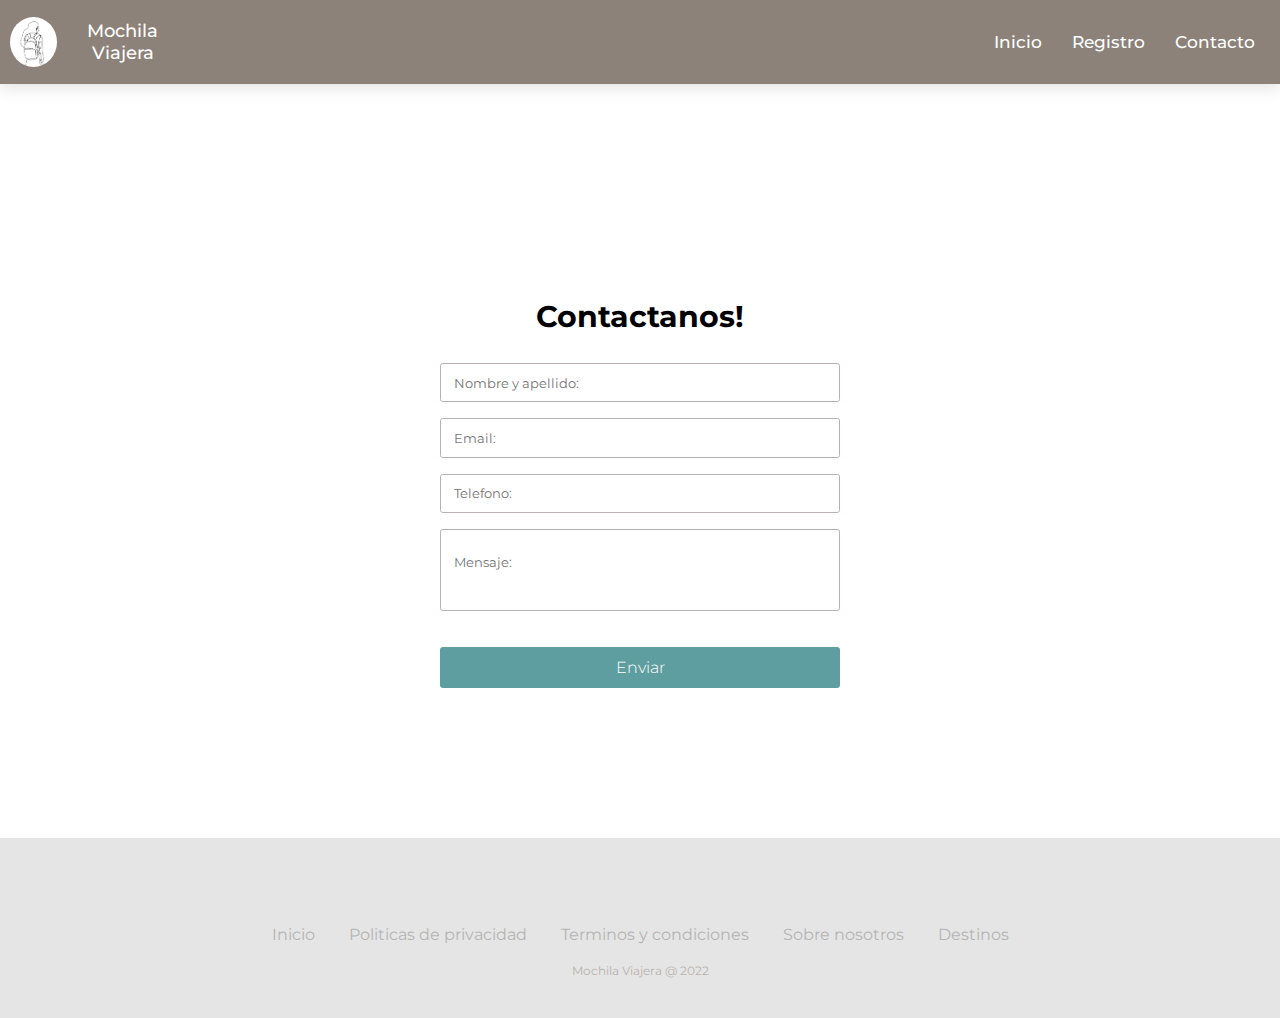
<file: contacto.html>
<!DOCTYPE html>
<html lang="en">

<head>
    <meta charset="UTF-8">
    <meta http-equiv="X-UA-Compatible" content="IE=edge">
    <meta name="viewport" content="width=device-width, initial-scale=1.0">
    <link rel="stylesheet" href="./css/main.css" />
    <link rel="stylesheet" href="./css/form.css" />
    <link rel="stylesheet" href="https://cdnjs.cloudflare.com/ajax/libs/font-awesome/6.1.2/css/all.min.css"
    integrity="sha512-1sCRPdkRXhBV2PBLUdRb4tMg1w2YPf37qatUFeS7zlBy7jJI8Lf4VHwWfZZfpXtYSLy85pkm9GaYVYMfw5BC1A=="
    crossorigin="anonymous" referrerpolicy="no-referrer" />
    <title>Contactanos</title>
</head>

<body>
    <!-- Header -->
    <header class="header">
        <nav class="nav">
            <div class="logo">

                <img src="img\mochila.png" alt="viaje" width="50" height="50">
                <p>Mochila Viajera</p>
            </div>
            <button class="open-menu" aria-label="Abrir menu">
                <img src="img/menu.svg" alt="abrir menu">
            </button>
            <ul class="menu">
                <button class="close-menu" aria-label="Cerrar menu">
                    <img src="img/close-icon.svg" alt="cerrar menu">
                </button>
                <li><a href="./index.html">Inicio</a></li>
                <li><a href="./registrarse.html">Registro</a></li>
                <li><a href="./contacto.html">Contacto</a></li>
            </ul>
        </nav>
    </header>
    <!-- Body -->
    <div class="contacto-container">
        <form class="contacto-form">
            <div class="contacto">
                <h2 class="contacto-titulo">Contactanos!</h2>
                <input type="text" class="contacto-input" placeholder="Nombre y apellido:">
                <input type="email" class="contacto-input" placeholder="Email:">
                <input type="text" class="contacto-input" placeholder="Telefono:">
                <textarea class="contacto-input contacto-input--message" placeholder="Mensaje:"></textarea>
                <input type="submit" value="Enviar" class="contacto-submit">
            </div>
        </form>
    </div>
    <section class="footer">
        <div class="social">
            <a href="#"><i class="fab fa-instagram"></i></a>
            <a href="#"><i class="fab fa-twitter"></i></a>
            <a href="#"><i class="fab fa-facebook"></i></a>
            <a href="#"><i class="fab fa-youtube"></i></a>

        </div>
        <ul class="list">
            <li>
                <a href="index.html">Inicio</a>
            </li>
            <li>
                <a href="#">Politicas de privacidad</a>
            </li>
            <li>
                <a href="#">Terminos y condiciones</a>
            </li>
            <li>
                <a href="#">Sobre nosotros</a>
            </li>
            <li>
                <a href="#">Destinos</a>
            </li>
        </ul>
        <p class="copyright">
            Mochila Viajera @ 2022
        </p>
    </section>
</body>

</html>
</file>
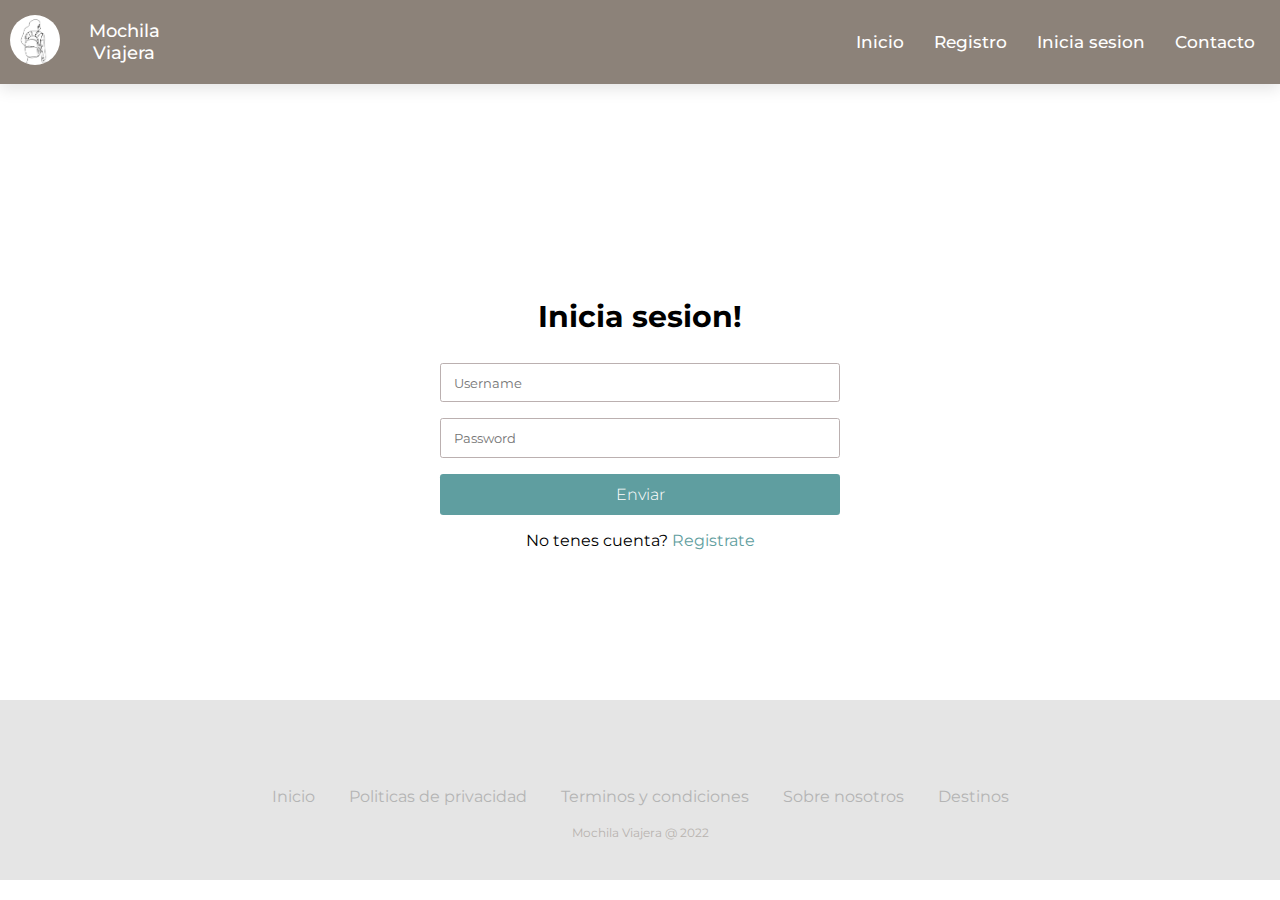
<file: login.html>
<!DOCTYPE html>
<html lang="en">

<head>
    <meta charset="UTF-8">
    <meta http-equiv="X-UA-Compatible" content="IE=edge">
    <meta name="viewport" content="width=device-width, initial-scale=1.0">
    <link rel="stylesheet" href="./css/main.css" />
    <link rel="stylesheet" href="./css/form.css" />
    <link rel="stylesheet" href="https://cdnjs.cloudflare.com/ajax/libs/font-awesome/6.1.2/css/all.min.css"
        integrity="sha512-1sCRPdkRXhBV2PBLUdRb4tMg1w2YPf37qatUFeS7zlBy7jJI8Lf4VHwWfZZfpXtYSLy85pkm9GaYVYMfw5BC1A=="
        crossorigin="anonymous" referrerpolicy="no-referrer" />
    <title>Registrate</title>
</head>

<body>
    <!-- Header -->
    <header class="header">
        <nav class="nav">
            <div class="logo">

                <a href="./index.html"> <img src="img\mochila.png" alt="viaje" width="50" height="50"></a>
                <p>Mochila Viajera</p>
            </div>
            <button class="open-menu" aria-label="Abrir menu">
                <img src="img/menu.svg" alt="abrir menu">
            </button>
            <ul class="menu">
                <button class="close-menu" aria-label="Cerrar menu">
                    <img src="img/close-icon.svg" alt="cerrar menu">
                </button>
                <li><a href="./index.html">Inicio</a></li>
                <li><a href="./registrarse.html">Registro</a></li>
                <li><a href="./login.html">Inicia sesion</a></li>
                <li><a href="./contacto.html">Contacto</a></li>
            </ul>
        </nav>
    </header>
    <!-- Body -->
    <div class="contacto-container">
        <form class="contacto-form">
            <div class="contacto">
                <h2 class="contacto-titulo">Inicia sesion!</h2>
                <input id= "usuario" type="text" class="contacto-input" placeholder="Username">
                <input id= "pass" type="password" class="contacto-input" placeholder="Password">
                <input type="submit" value="Enviar" class="contacto-submit">
                <div class="contacto-span">
                    <span>No tenes cuenta? <a href="./registrarse.html">Registrate</a></span>
                </div>
            </div>
        </form>
    </div>
    <section class="footer">
        <div class="social">
            <a href="#"><i class="fab fa-instagram"></i></a>
            <a href="#"><i class="fab fa-twitter"></i></a>
            <a href="#"><i class="fab fa-facebook"></i></a>
            <a href="#"><i class="fab fa-youtube"></i></a>

        </div>
        <ul class="list">
            <li>
                <a href="index.html">Inicio</a>
            </li>
            <li>
                <a href="#">Politicas de privacidad</a>
            </li>
            <li>
                <a href="#">Terminos y condiciones</a>
            </li>
            <li>
                <a href="#">Sobre nosotros</a>
            </li>
            <li>
                <a href="#">Destinos</a>
            </li>
        </ul>
        <p class="copyright">
            Mochila Viajera @ 2022
        </p>
    </section>
    <script src = "js/login.js"></script>
</body>

</html>
</file>
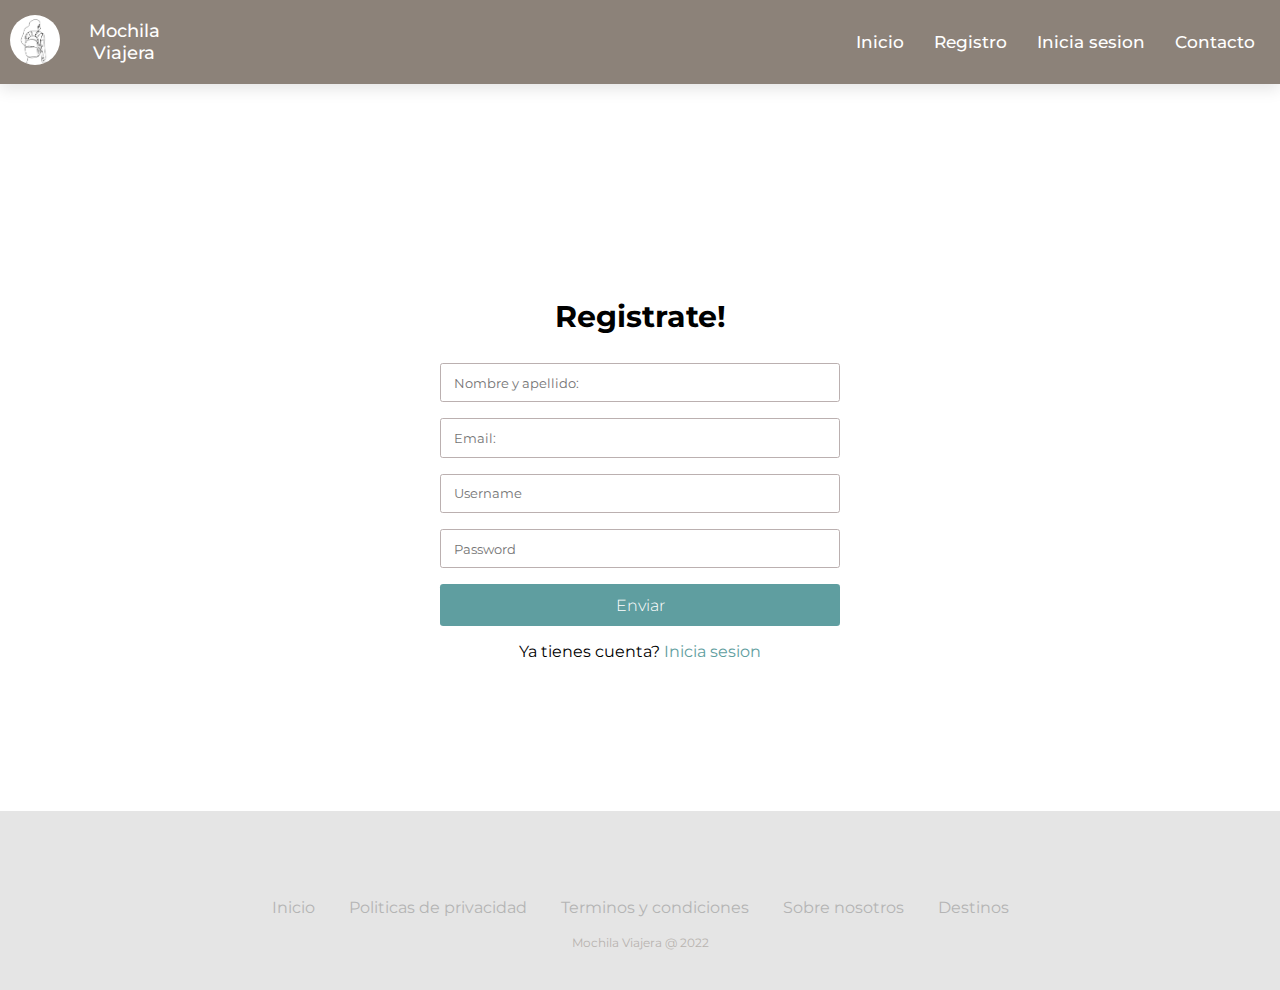
<file: registrarse.html>
<!DOCTYPE html>
<html lang="en">

<head>
    <meta charset="UTF-8">
    <meta http-equiv="X-UA-Compatible" content="IE=edge">
    <meta name="viewport" content="width=device-width, initial-scale=1.0">
    <link rel="stylesheet" href="./css/main.css" />
    <link rel="stylesheet" href="./css/form.css" />
    <link rel="stylesheet" href="https://cdnjs.cloudflare.com/ajax/libs/font-awesome/6.1.2/css/all.min.css"
        integrity="sha512-1sCRPdkRXhBV2PBLUdRb4tMg1w2YPf37qatUFeS7zlBy7jJI8Lf4VHwWfZZfpXtYSLy85pkm9GaYVYMfw5BC1A=="
        crossorigin="anonymous" referrerpolicy="no-referrer" />
    <title>Registrate</title>
</head>

<body>
    <!-- Header -->
    <header class="header">
        <nav class="nav">
            <div class="logo">

                <a href="./index.html"> <img src="img\mochila.png" alt="viaje" width="50" height="50"></a>
                <p>Mochila Viajera</p>
            </div>
            <button class="open-menu" aria-label="Abrir menu">
                <img src="img/menu.svg" alt="abrir menu">
            </button>
            <ul class="menu">
                <button class="close-menu" aria-label="Cerrar menu">
                    <img src="img/close-icon.svg" alt="cerrar menu">
                </button>
                <li><a href="./index.html">Inicio</a></li>
                <li><a href="./registrarse.html">Registro</a></li>
                <li><a href="./login.html">Inicia sesion</a></li>
                <li><a href="./contacto.html">Contacto</a></li>
            </ul>
        </nav>
    </header>
    <!-- Body -->
    <div class="contacto-container">
        <form class="contacto-form">
            <div class="contacto">
                <h2 class="contacto-titulo">Registrate!</h2>
                <input type="text" class="contacto-input" placeholder="Nombre y apellido:">
                <input type="email" class="contacto-input" placeholder="Email:">
                <input type="text" class="contacto-input" placeholder="Username">
                <input type="password" class="contacto-input" placeholder="Password">
                <input type="submit" value="Enviar" class="contacto-submit">
                <div class="contacto-span">
                    <span>Ya tienes cuenta? <a href="./login.html">Inicia sesion</a></span>
                </div>
            </div>
        </form>
    </div>
    <section class="footer">
        <div class="social">
            <a href="#"><i class="fab fa-instagram"></i></a>
            <a href="#"><i class="fab fa-twitter"></i></a>
            <a href="#"><i class="fab fa-facebook"></i></a>
            <a href="#"><i class="fab fa-youtube"></i></a>

        </div>
        <ul class="list">
            <li>
                <a href="index.html">Inicio</a>
            </li>
            <li>
                <a href="#">Politicas de privacidad</a>
            </li>
            <li>
                <a href="#">Terminos y condiciones</a>
            </li>
            <li>
                <a href="#">Sobre nosotros</a>
            </li>
            <li>
                <a href="#">Destinos</a>
            </li>
        </ul>
        <p class="copyright">
            Mochila Viajera @ 2022
        </p>
    </section>
</body>

</html>
</file>
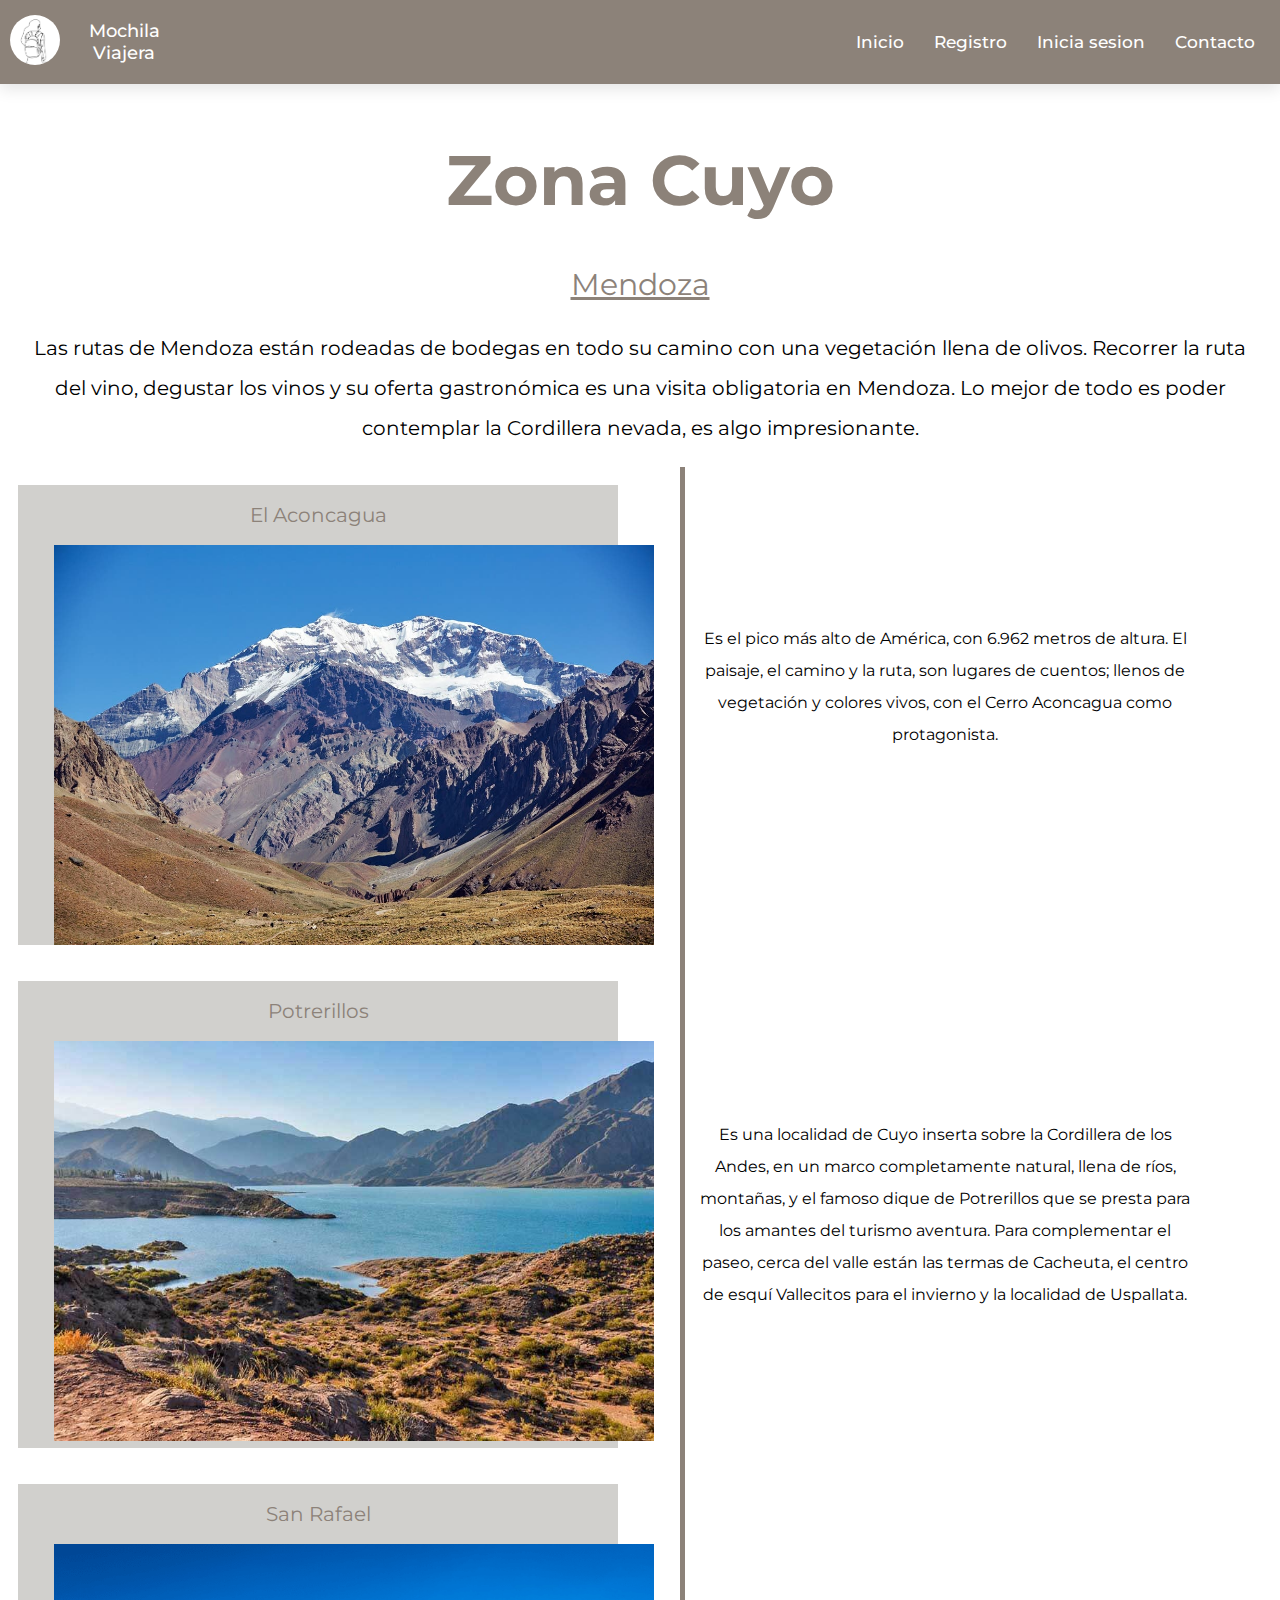
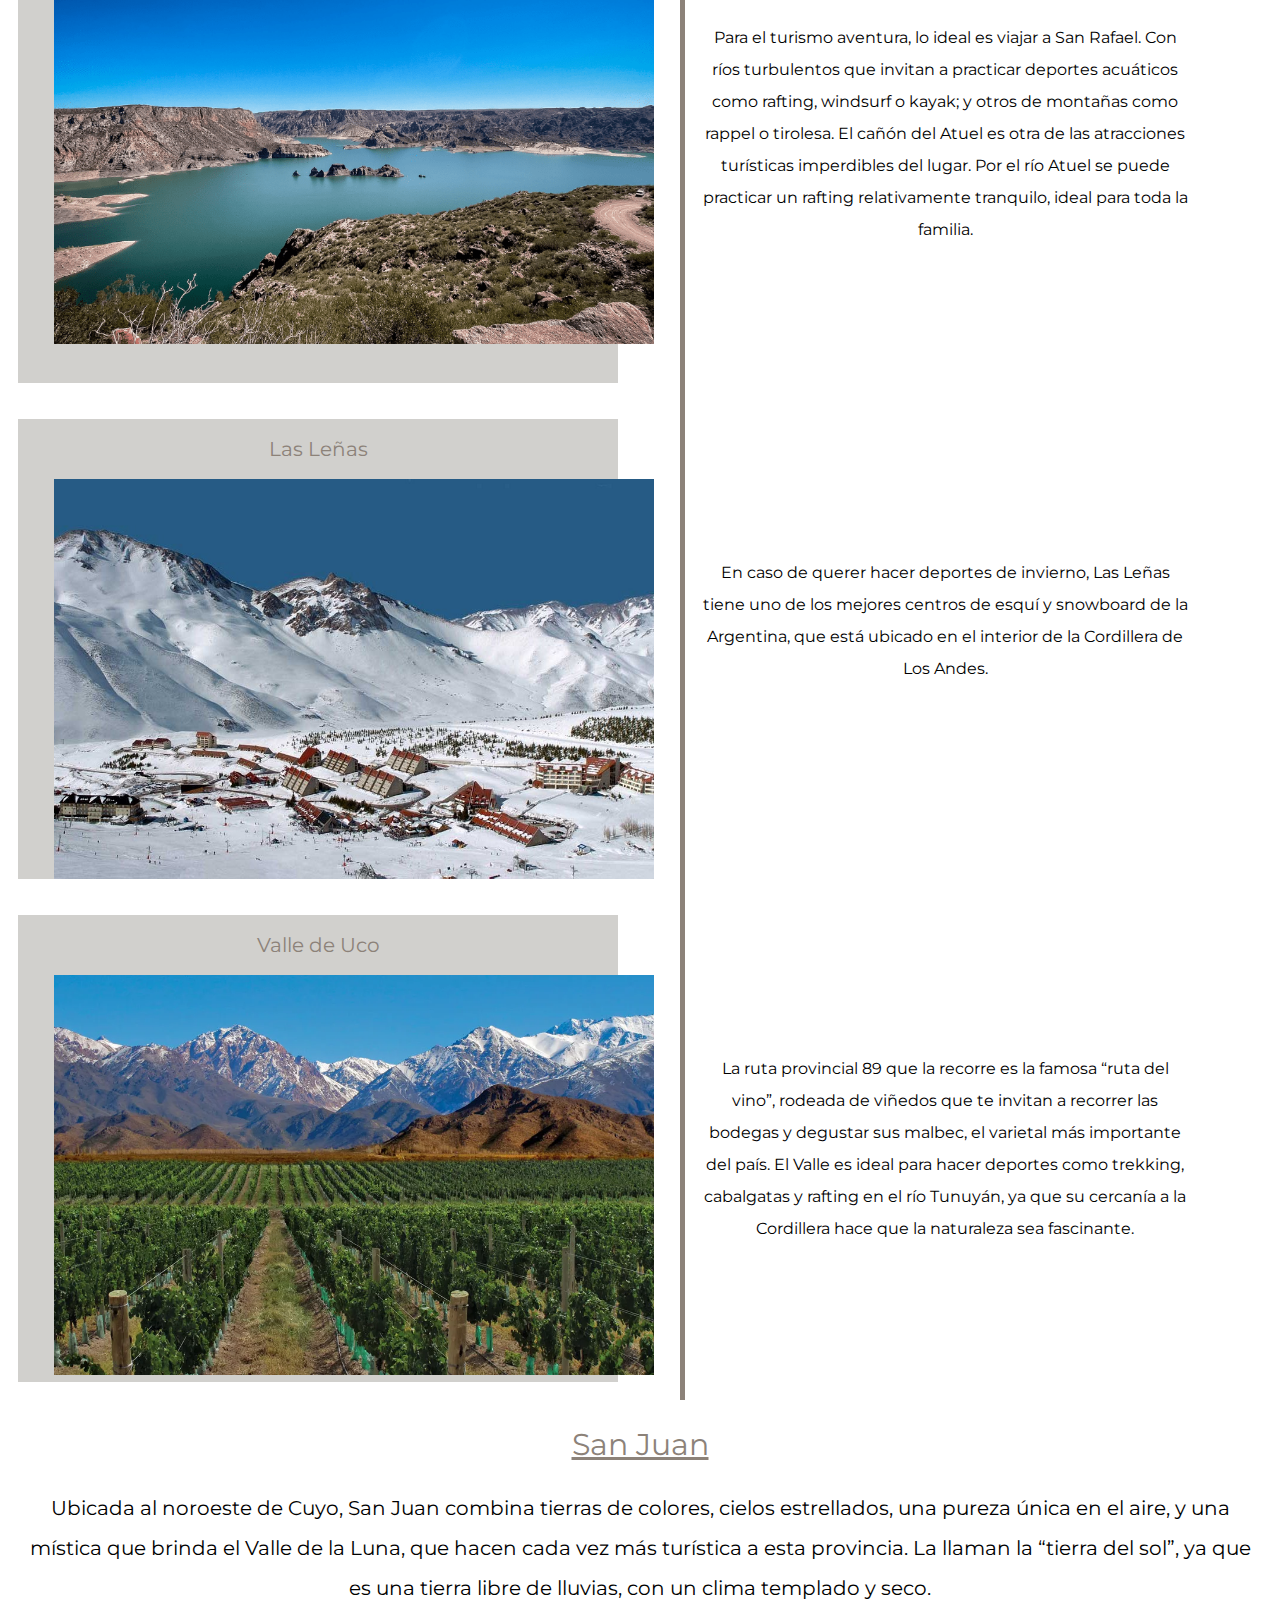
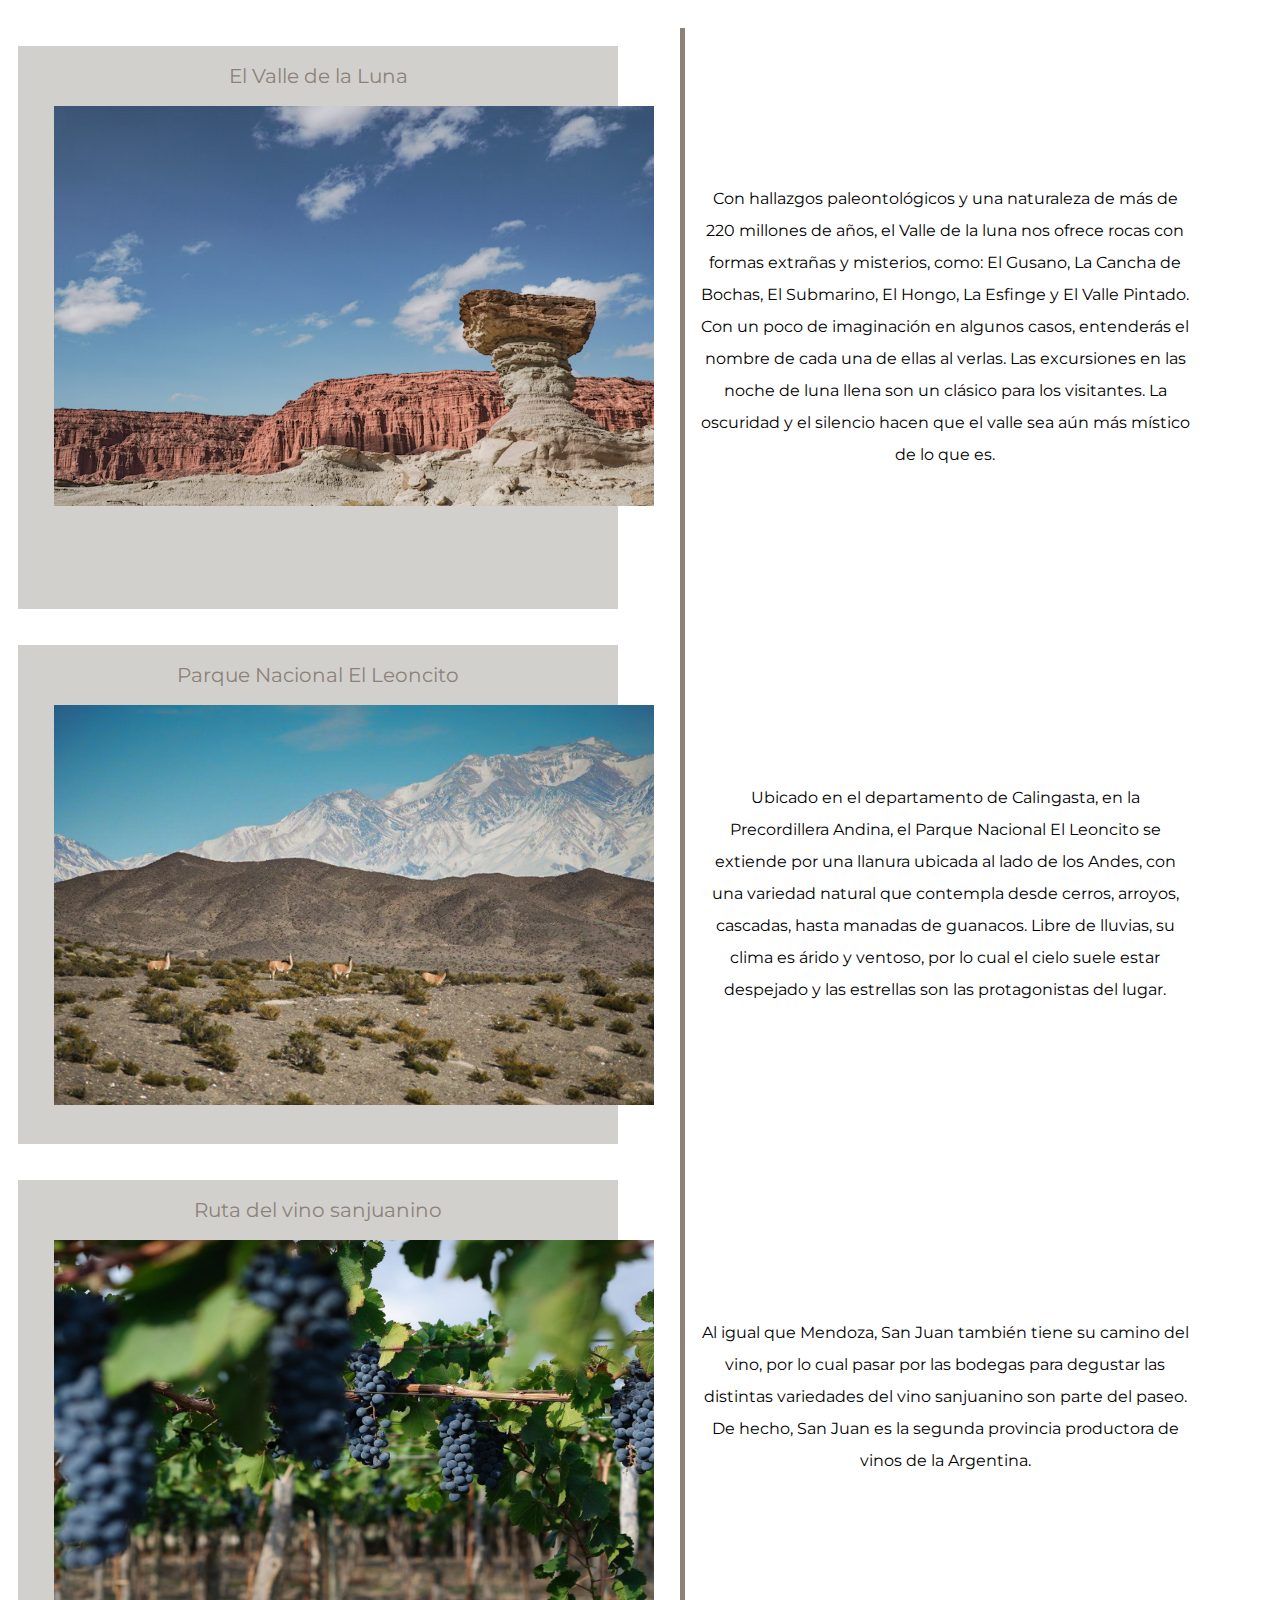
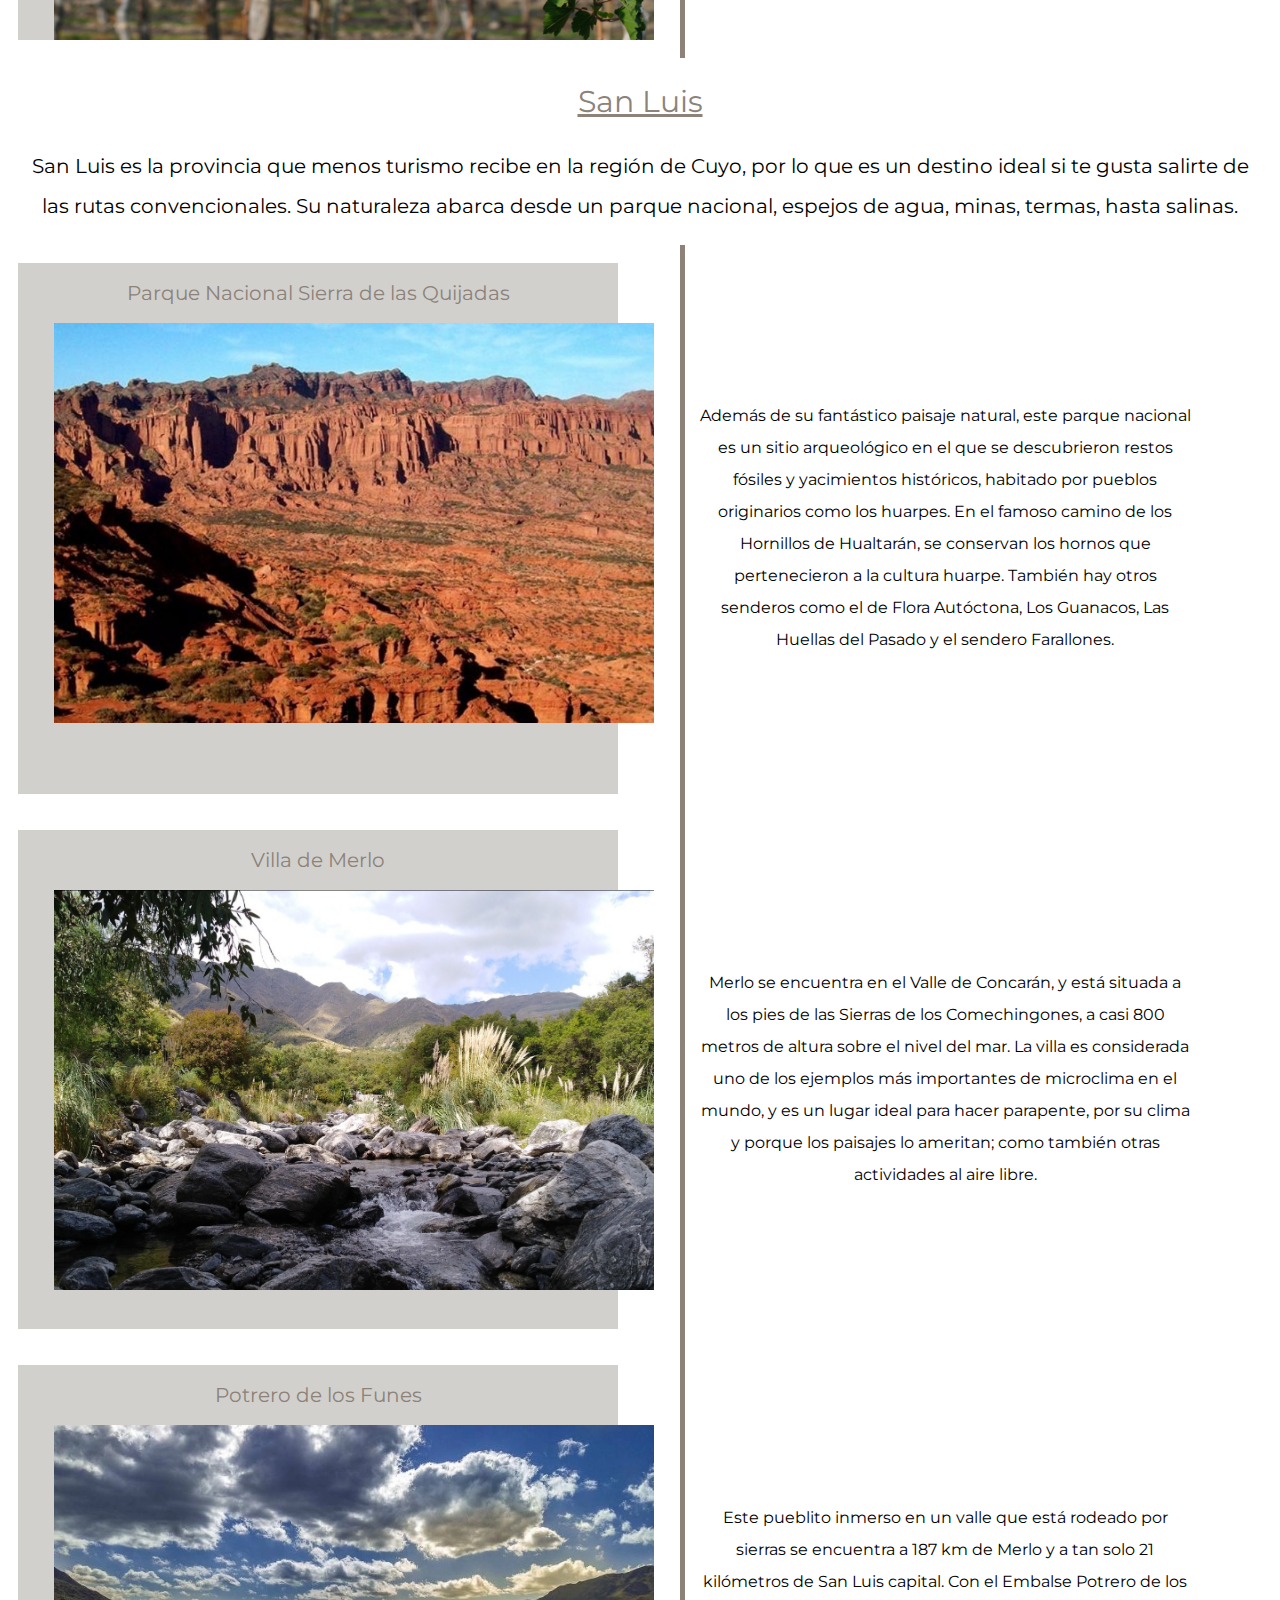
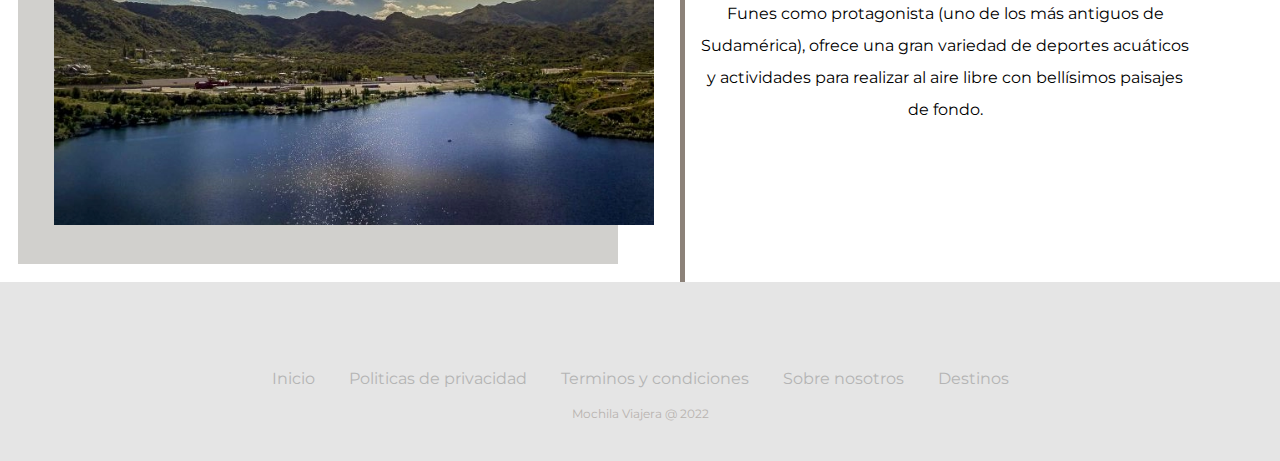
<file: zonacuyo.html>
<!DOCTYPE html>
<html lang="en">

<head>
    <meta charset="UTF-8">
    <meta http-equiv="X-UA-Compatible" content="IE=edge">
    <meta name="viewport" content="width=device-width, initial-scale=1.0">
    <link rel="stylesheet" href="./css/styles.css" />
    <link rel="stylesheet" href="./css/main.css" />
    <link rel="stylesheet" href="./css/zonacuyo.css" />
    <link rel="stylesheet" href="https://cdnjs.cloudflare.com/ajax/libs/font-awesome/6.1.2/css/all.min.css"
        integrity="sha512-1sCRPdkRXhBV2PBLUdRb4tMg1w2YPf37qatUFeS7zlBy7jJI8Lf4VHwWfZZfpXtYSLy85pkm9GaYVYMfw5BC1A=="
        crossorigin="anonymous" referrerpolicy="no-referrer" />
    <title>Cuyo</title>
</head>

<body>
    <header class="header">
        <nav class="nav">
            <div class="logo">

                <a href="./index.html"> <img src="img\mochila.png" alt="viaje" width="50" height="50"></a>
                <p>Mochila Viajera</p>
            </div>
            <button class="open-menu" aria-label="Abrir menu">
                <img src="img/menu.svg" alt="abrir menu">
            </button>
            <ul class="menu">
                <button class="close-menu" aria-label="Cerrar menu">
                    <img src="img/close-icon.svg" alt="cerrar menu">
                </button>
                <li><a href="./index.html">Inicio</a></li>
                <li><a href="./registrarse.html">Registro</a></li>
                <li><a href="./login.html">Inicia sesion</a></li>
                <li><a href="./contacto.html">Contacto</a></li>
            </ul>
        </nav>
    </header>
    <main>
        <section class="title">
            <div>
                <h1>
                    Zona Cuyo
                </h1>
                <!-- <ul class="listado">
                    <li>Mendoza</li>
                    <li>San Juan</li>
                    <li>San Luis</li>
                </ul> -->
            </div>
        </section>
        <section class="info">
            <!-- MENDOZA -->

                <div class="destino-title">Mendoza</div>
                <div class="destino-description">
                    Las rutas de Mendoza están rodeadas de bodegas en todo su camino con una
                    vegetación llena de olivos.
                    Recorrer la ruta del vino, degustar los vinos y su oferta gastronómica es una visita obligatoria en
                    Mendoza.
                    Lo mejor de todo es poder contemplar la Cordillera nevada, es algo impresionante.
                </div>

                <div class="destino-grid">
                    <div class="destino-container">
                        <div class="destino-lugar">El Aconcagua</div>
                        <div class="destino-img">
                            <img src="./img/aconcagua.jpg">
                        </div>
                    </div>
                    <div class="line"></div>
                    <div class="destino-container2">
                        <div class="destino-text">Es el pico más alto de América, con 6.962 metros de altura.
                            El paisaje, el camino y la ruta, son lugares de cuentos; llenos de vegetación y colores
                            vivos,
                            con
                            el Cerro Aconcagua como protagonista.
                        </div>
                    </div>
                    <div class="destino-container">
                        <div class="destino-lugar">Potrerillos</div>
                        <div class="destino-img">
                            <img src="./img/potrerillos.jpg">
                        </div>
                    </div>
                    <div class="line"></div>
                    <div class="destino-container2">
                        <div class="destino-text">
                            Es una localidad de Cuyo inserta sobre la Cordillera de los Andes, en un marco completamente
                            natural, llena de ríos, montañas, y el famoso dique de Potrerillos que se presta para los
                            amantes
                            del turismo aventura.
                            Para complementar el paseo, cerca del valle están las termas de Cacheuta, el centro de esquí
                            Vallecitos para el invierno y la localidad de Uspallata.
                        </div>
                    </div>
                    <div class="destino-container">
                        <div class="destino-lugar">San Rafael</div>
                        <div class="destino-img">
                            <img src="./img/sanrafael.png">
                        </div>
                    </div>
                    <div class="line"></div>
                    <div class="destino-container2">
                        <div class="destino-text">
                            Para el turismo aventura, lo ideal es viajar a San Rafael. Con ríos
                            turbulentos que invitan a
                            practicar deportes acuáticos como rafting, windsurf o kayak; y otros de montañas como rappel
                            o
                            tirolesa.
                            El cañón del Atuel es otra de las atracciones turísticas imperdibles del lugar. Por el río
                            Atuel
                            se
                            puede practicar un rafting relativamente tranquilo, ideal para toda la familia.
                        </div>
                    </div>
                    <div class="destino-container">
                        <div class="destino-lugar">Las Leñas</div>
                        <div class="destino-img">
                            <img src="./img/laslenas.jpg">
                        </div>
                    </div>
                    <div class="line"></div>
                    <div class="destino-container2">
                        <div class="destino-text">
                            En caso de querer hacer deportes de invierno, Las Leñas tiene uno de los mejores centros de
                            esquí y
                            snowboard de la Argentina, que está ubicado en el interior de la Cordillera de Los Andes.
                        </div>
                    </div>
                    <div class="destino-container">
                        <div class="destino-lugar">Valle de Uco</div>
                        <div class="destino-img">
                            <img src="./img/valledeuco.webp">
                        </div>
                    </div>
                    <div class="line"></div>
                    <div class="destino-container2">
                        <div class="destino-text">
                            La ruta provincial 89 que la recorre es la famosa “ruta del vino”, rodeada de viñedos que te
                            invitan
                            a recorrer las bodegas y degustar sus malbec, el varietal más importante del país.
                            El Valle es ideal para hacer deportes como trekking, cabalgatas y rafting en el río Tunuyán,
                            ya
                            que
                            su cercanía a la Cordillera hace que la naturaleza sea fascinante.
                        </div>
                    </div>
                </div>

            <!-- SAN JUAN -->

                <div class="destino-title">San Juan</div>
                <div class="destino-description">
                    Ubicada al noroeste de Cuyo, San Juan combina tierras de colores, cielos estrellados, una pureza
                    única en el
                    aire, y una mística que brinda el Valle de la Luna, que hacen cada vez más turística a esta
                    provincia.
                    La llaman la “tierra del sol”, ya que es una tierra libre de lluvias, con un clima templado y seco.
                </div>

                <div class="destino-grid">
                    <div class="destino-container">
                        <div class="destino-lugar">El Valle de la Luna</div>
                        <div class="destino-img">
                            <img src="./img/valledelaluna.jpg">
                        </div>
                    </div>
                    <div class="line"></div>
                    <div class="destino-container2">
                        <div class="destino-text">
                            Con hallazgos paleontológicos y una naturaleza de más de 220 millones de años, el Valle de la luna
                            nos ofrece rocas con formas extrañas y misterios, como: El Gusano, La Cancha de Bochas, El
                            Submarino, El Hongo, La Esfinge y El Valle Pintado. Con un poco de imaginación en algunos casos,
                            entenderás el nombre de cada una de ellas al verlas.
                            Las excursiones en las noche de luna llena son un clásico para los visitantes. La oscuridad y el
                            silencio hacen que el valle sea aún más místico de lo que es.
                        </div>
                    </div>
                    <div class="destino-container">
                        <div class="destino-lugar">Parque Nacional El Leoncito</div>
                        <div class="destino-img">
                            <img src="./img/elleoncito.jpg">
                        </div>

                    </div>
                    <div class="line"></div>
                    <div class="destino-container2">
                        <div class="destino-text">
                            Ubicado en el departamento de Calingasta, en la Precordillera Andina, el Parque Nacional El Leoncito
                    se extiende por una llanura ubicada al lado de los Andes, con una variedad natural que contempla
                    desde cerros, arroyos, cascadas, hasta manadas de guanacos.

                    Libre de lluvias, su clima es árido y ventoso, por lo cual el cielo suele estar despejado y las
                    estrellas son las protagonistas del lugar.
                        </div>
                    </div>
                    <div class="destino-container">
                        <div class="destino-lugar">Ruta del vino sanjuanino</div>
                        <div class="destino-img">
                            <img src="./img/rutadelvino.jpg">
                        </div>
                    </div>
                    <div class="line"></div>
                    <div class="destino-container2">
                        <div class="destino-text">
                            Al igual que Mendoza, San Juan también tiene su camino del vino, por lo cual pasar por las bodegas
                            para degustar las distintas variedades del vino sanjuanino son parte del paseo. De hecho, San Juan
                            es la segunda provincia productora de vinos de la Argentina.
                        </div>
                    </div>
                </div>

            <!-- SAN LUIS -->

                <div class="destino-title">San Luis</div>
                <div class="destino-description">
                    San Luis es la provincia que menos turismo recibe en la región de Cuyo, por lo que es un destino
                    ideal si te gusta salirte de las rutas convencionales. Su naturaleza abarca desde un parque
                    nacional, espejos de agua, minas, termas, hasta salinas.
                </div>

                <div class="destino-grid">
                    <div class="destino-container">
                        <div class="destino-lugar">Parque Nacional Sierra de las Quijadas</div>
                        <div class="destino-img">
                            <img src="./img/lasquijadas.jpg">
                        </div>
                    </div>
                    <div class="line"></div>
                    <div class="destino-container2">
                        <div class="destino-text">
                            Además de su fantástico paisaje natural, este parque nacional es un sitio arqueológico en el que se
                            descubrieron restos fósiles y yacimientos históricos, habitado por pueblos originarios como los
                            huarpes.
        
                            En el famoso camino de los Hornillos de Hualtarán, se conservan los hornos que pertenecieron a la
                            cultura huarpe. También hay otros senderos como el de Flora Autóctona, Los Guanacos, Las Huellas del
                            Pasado y el sendero Farallones.
                        </div>
                    </div>
                    <div class="destino-container">
                        <div class="destino-lugar">Villa de Merlo</div>
                        <div class="destino-img">
                            <img src="./img/merlo.jpg">
                        </div>

                    </div>
                    <div class="line"></div>
                    <div class="destino-container2">
                        <div class="destino-text">
                            Merlo se encuentra en el Valle de Concarán, y está situada a los pies de las Sierras de los
                            Comechingones, a casi 800 metros de altura sobre el nivel del mar.
        
                            La villa es considerada uno de los ejemplos más importantes de microclima en el mundo, y es un lugar
                            ideal para hacer parapente, por su clima y porque los paisajes lo ameritan; como también otras
                            actividades al aire libre.
                        </div>
                    </div>
                    <div class="destino-container">
                        <div class="destino-lugar">Potrero de los Funes</div>
                        <div class="destino-img">
                            <img src="./img/potrerodelosfunes.webp">
                        </div>
                    </div>
                    <div class="line"></div>
                    <div class="destino-container2">
                        <div class="destino-text">
                            Este pueblito inmerso en un valle que está rodeado por sierras se encuentra a 187 km de Merlo y a
                            tan solo 21 kilómetros de San Luis capital.
        
                            Con el Embalse Potrero de los Funes como protagonista (uno de los más antiguos de Sudamérica),
                            ofrece una gran variedad de deportes acuáticos y actividades para realizar al aire libre con
                            bellísimos paisajes de fondo.
                        </div>
                    </div>
                </div>
            </div>

        </section>
    </main>
    <footer>
        <section class="footer">
            <div class="social">
                <a href="#"><i class="fab fa-instagram"></i></a>
                <a href="#"><i class="fab fa-twitter"></i></a>
                <a href="#"><i class="fab fa-facebook"></i></a>
                <a href="#"><i class="fab fa-youtube"></i></a>

            </div>
            <ul class="list">
                <li>
                    <a href="index.html">Inicio</a>
                </li>
                <li>
                    <a href="#">Politicas de privacidad</a>
                </li>
                <li>
                    <a href="#">Terminos y condiciones</a>
                </li>
                <li>
                    <a href="#">Sobre nosotros</a>
                </li>
                <li>
                    <a href="#">Destinos</a>
                </li>
            </ul>
            <p class="copyright">
                Mochila Viajera @ 2022
            </p>
        </section>
    </footer>
</body>

</html>
</file>
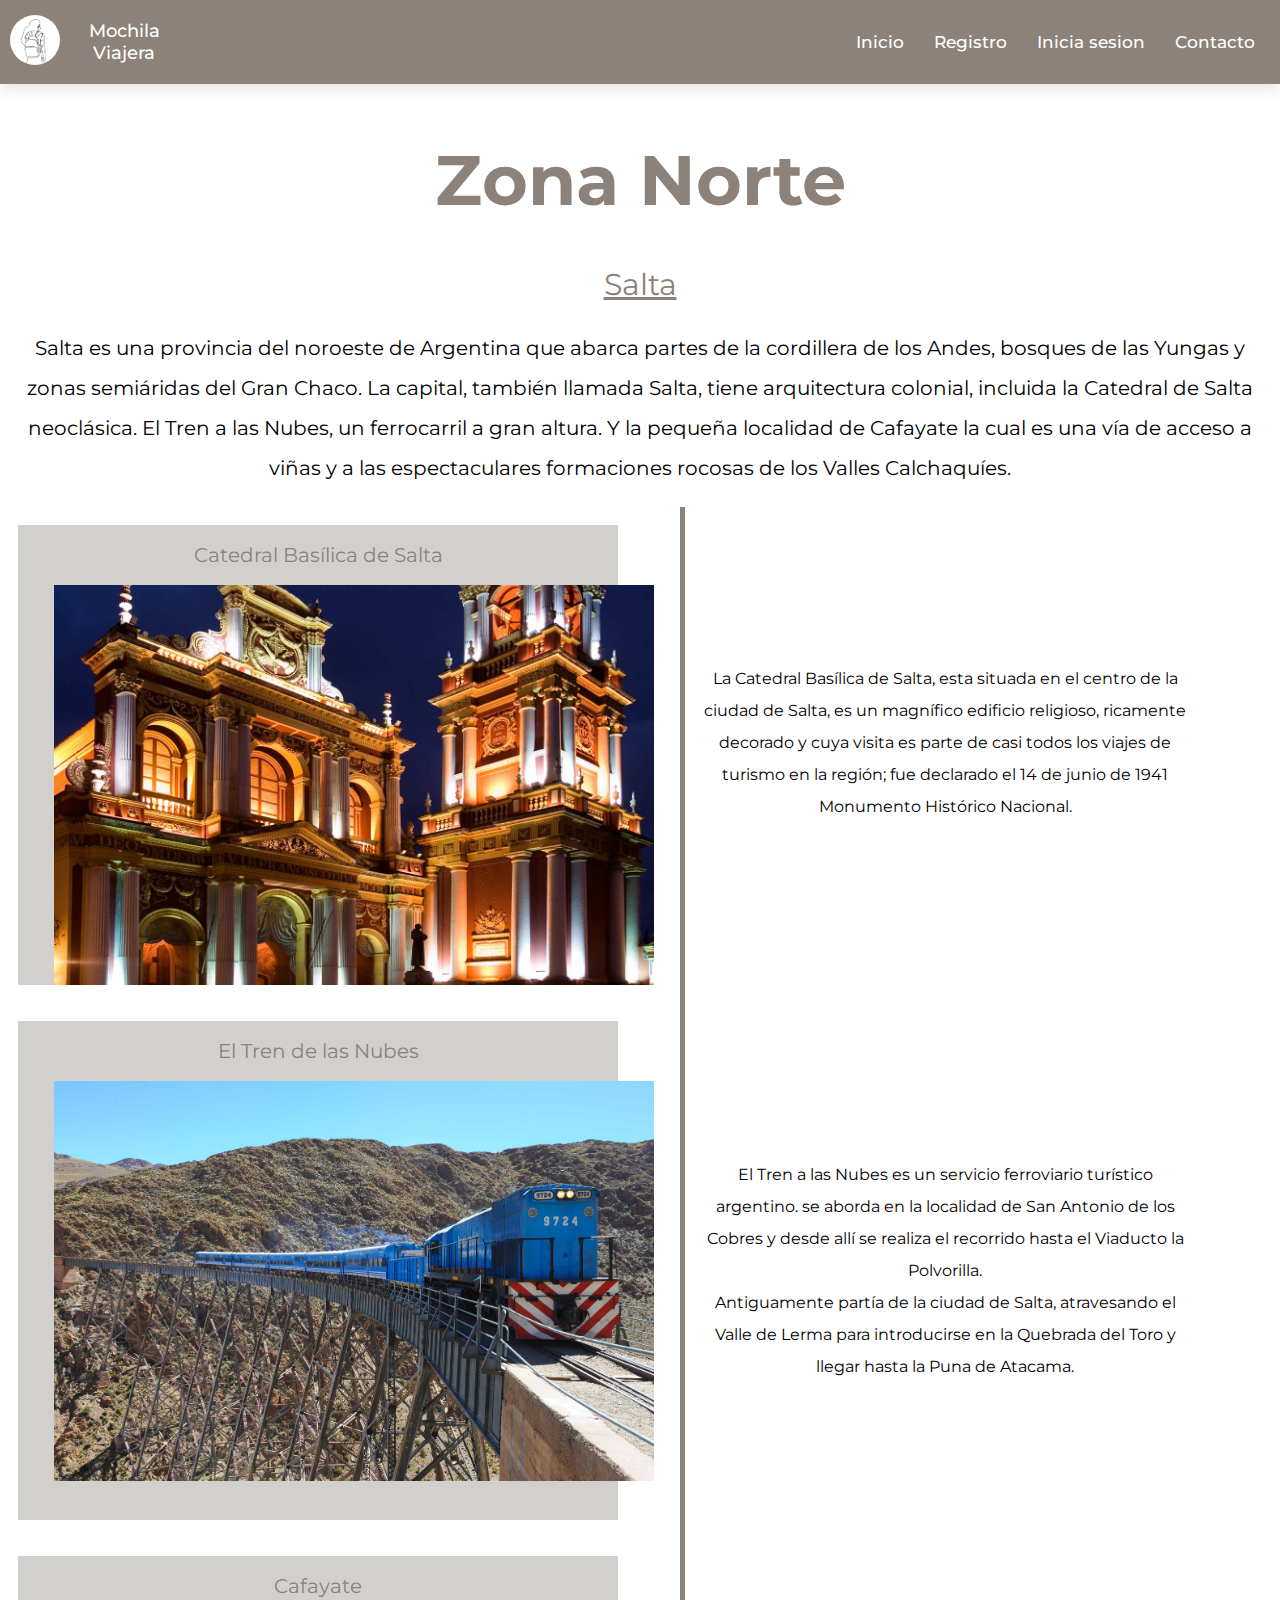
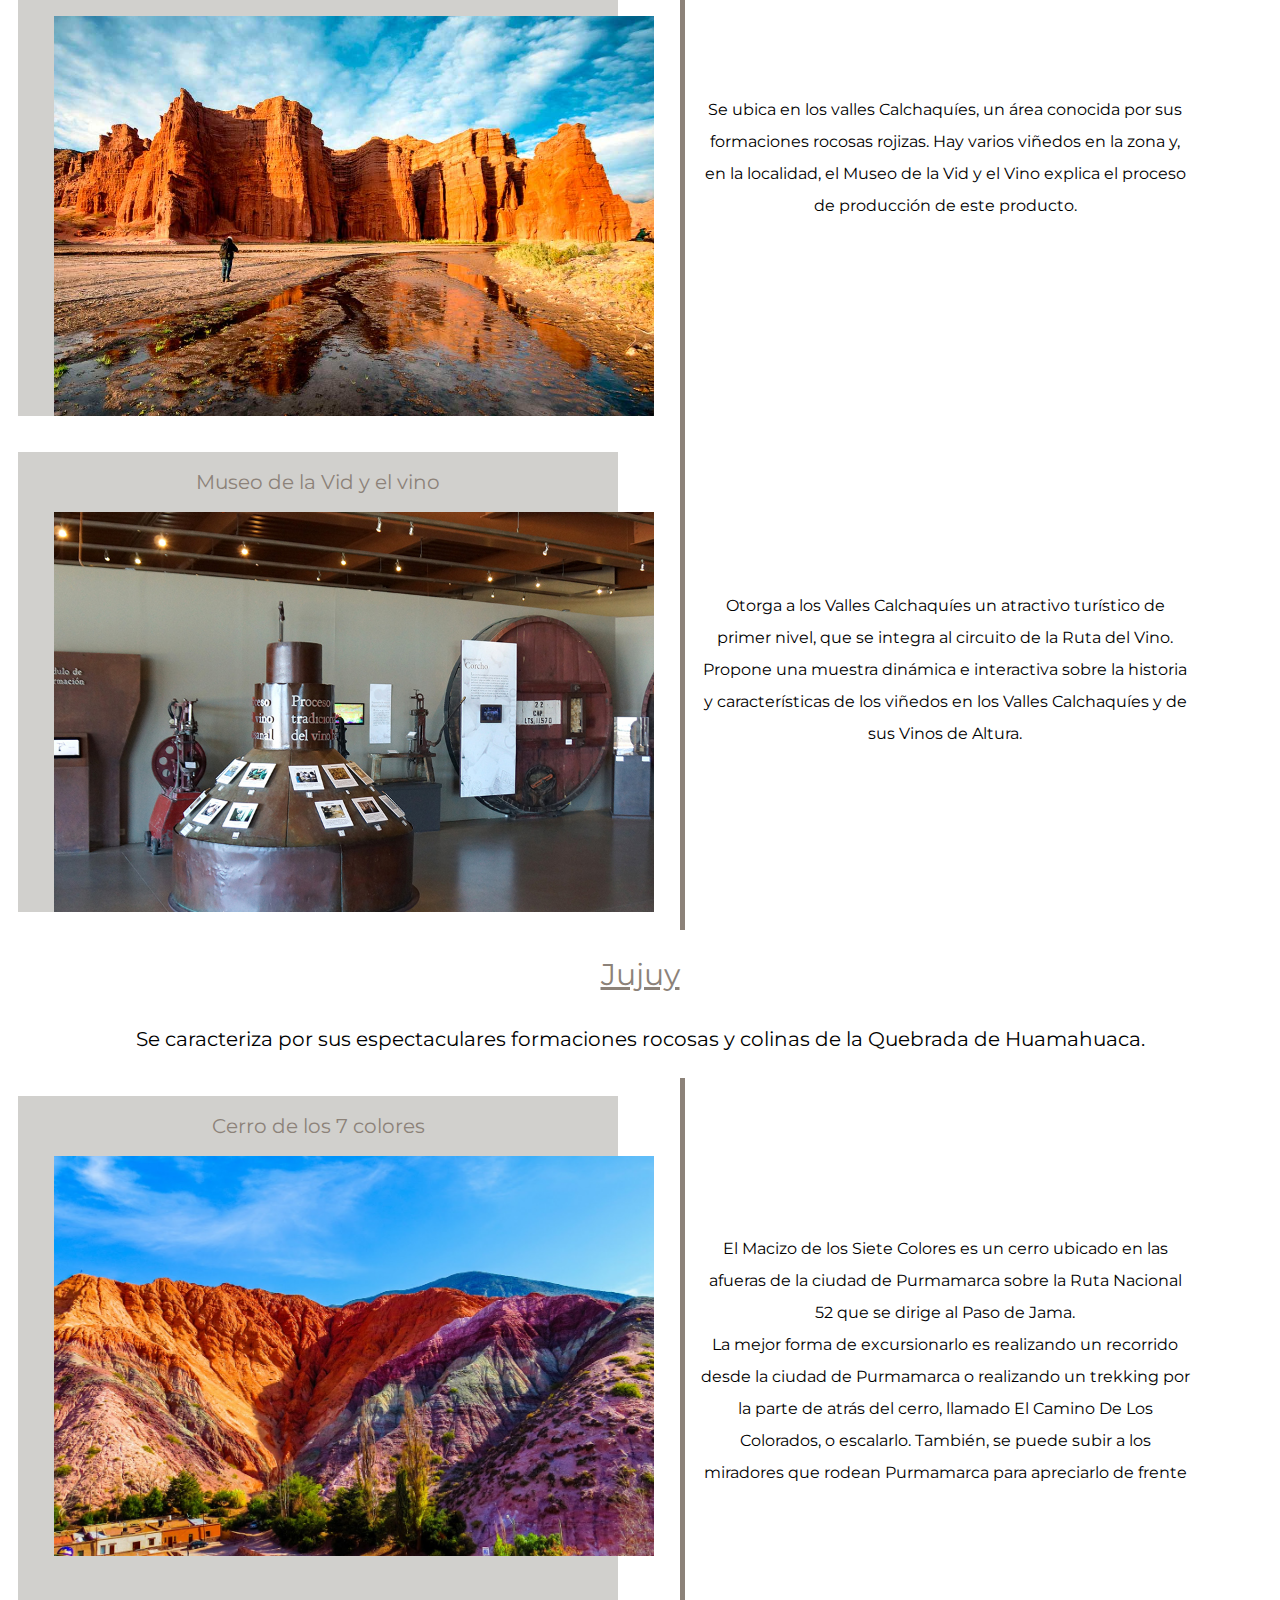
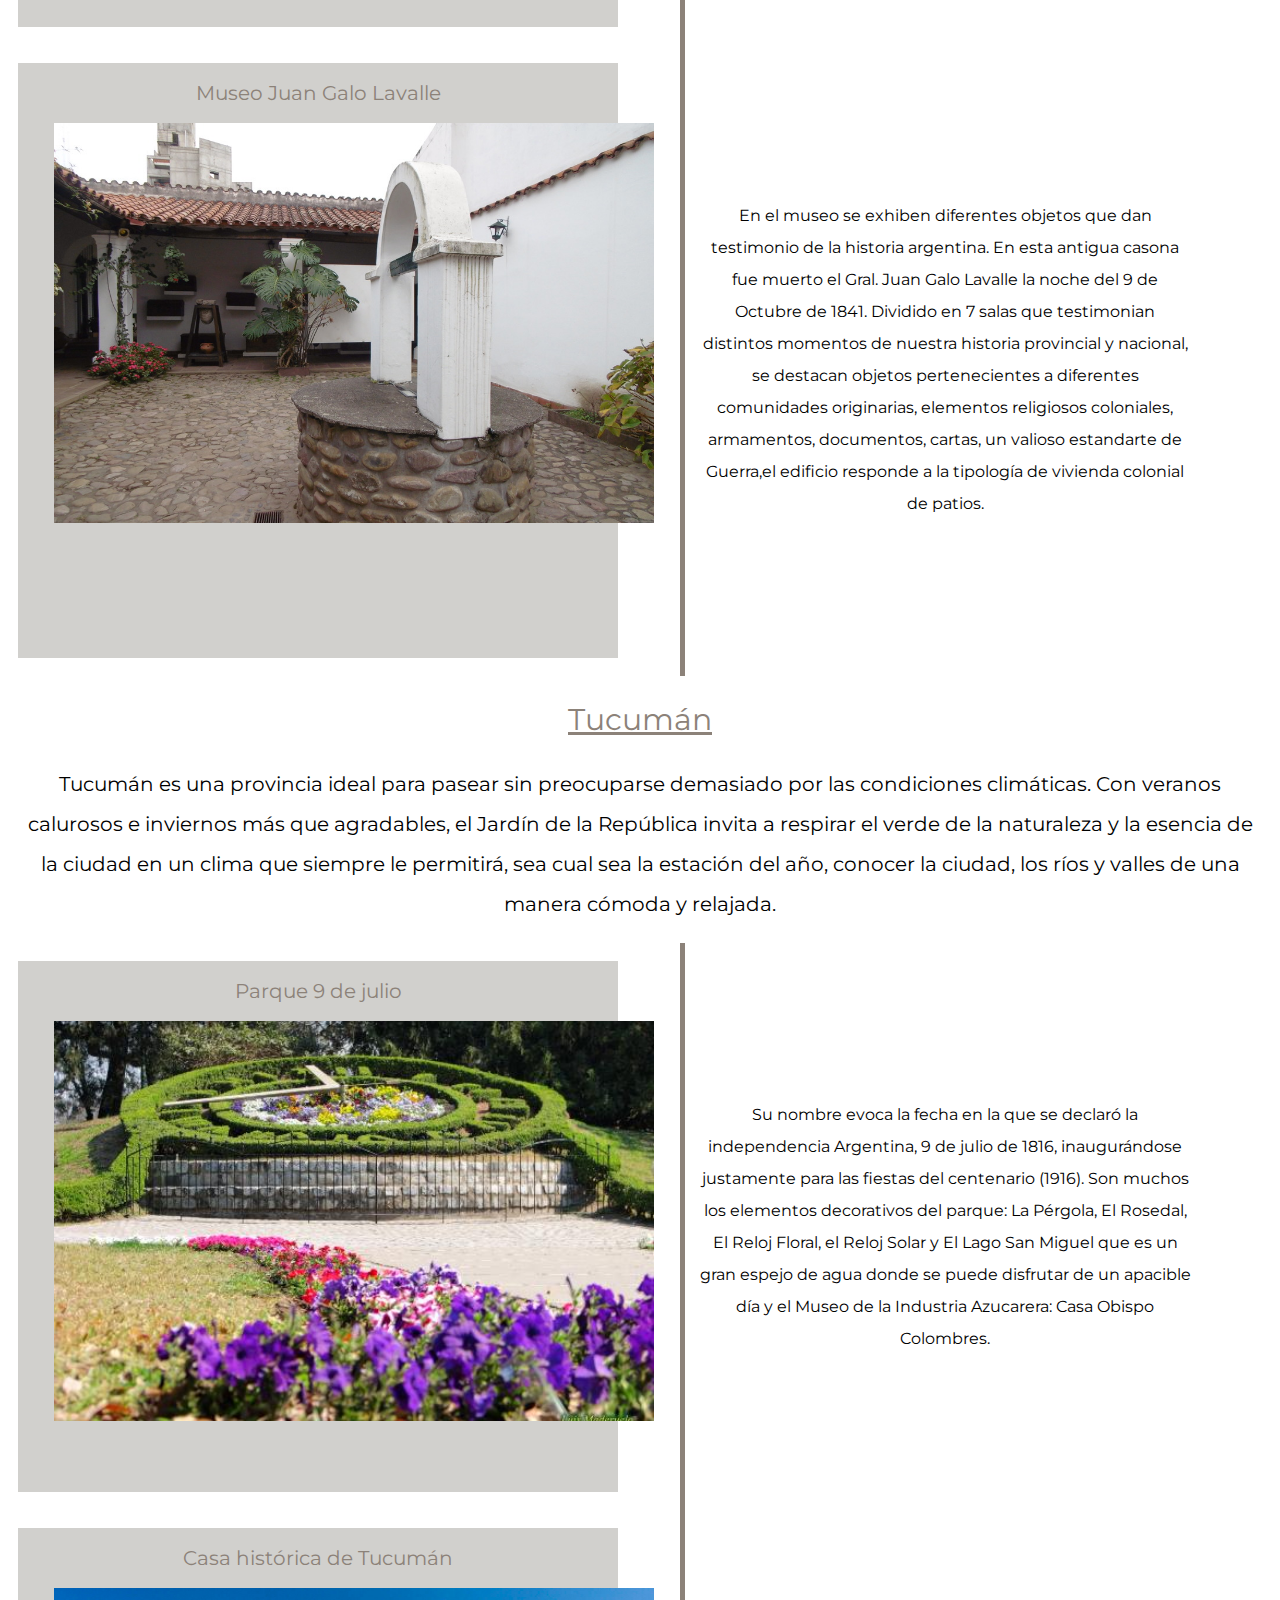
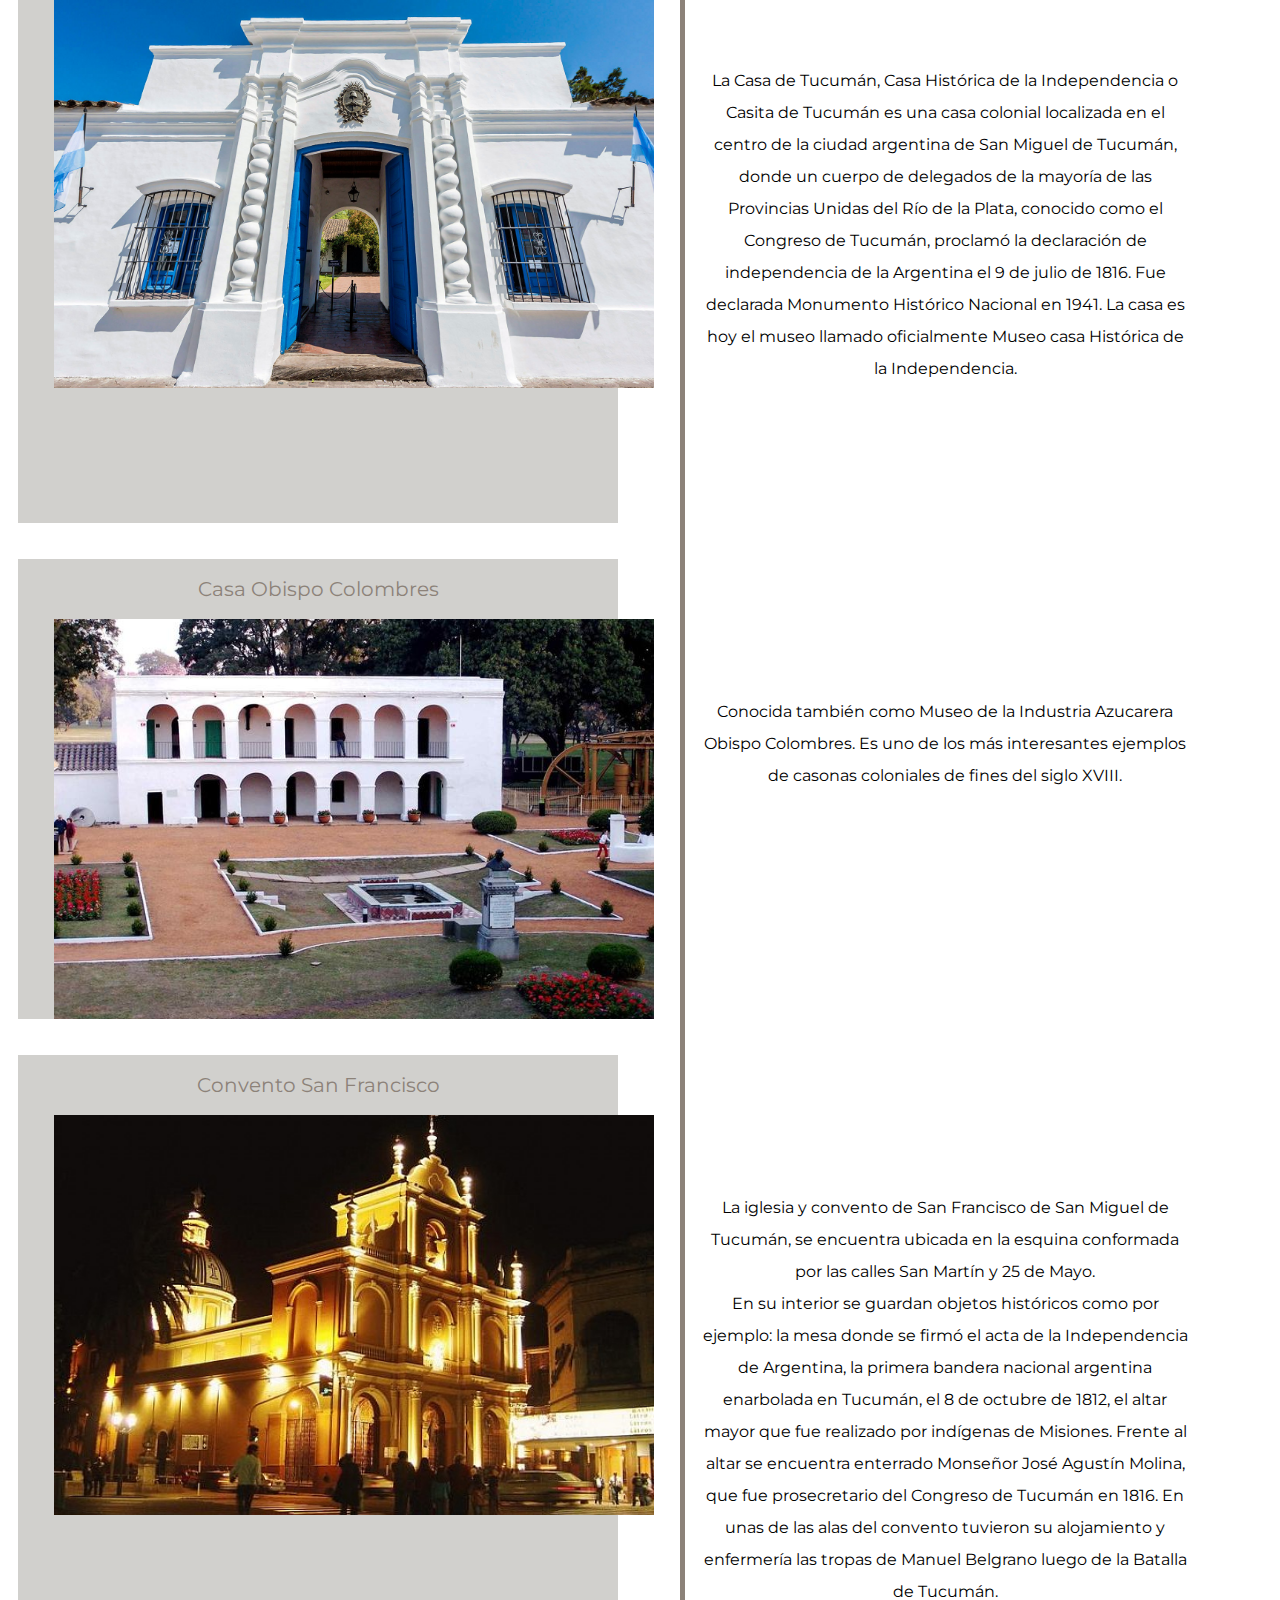
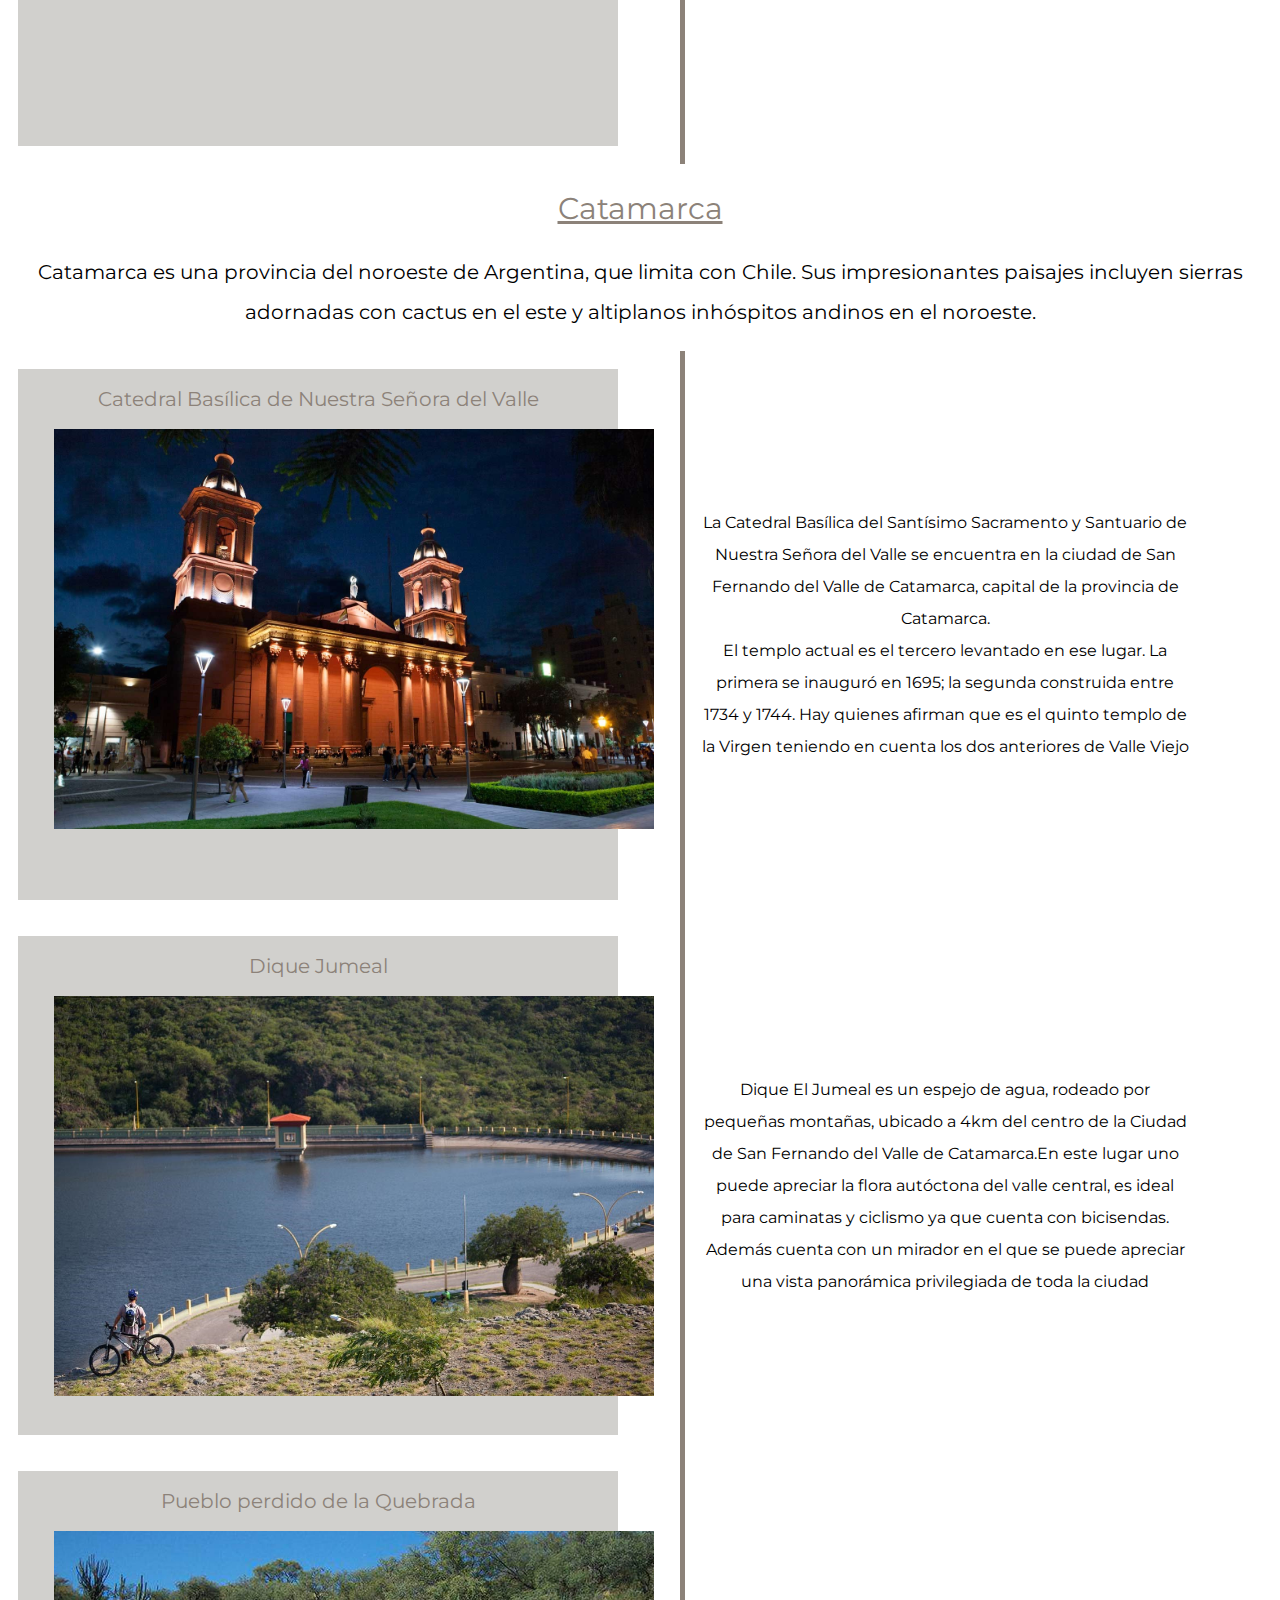
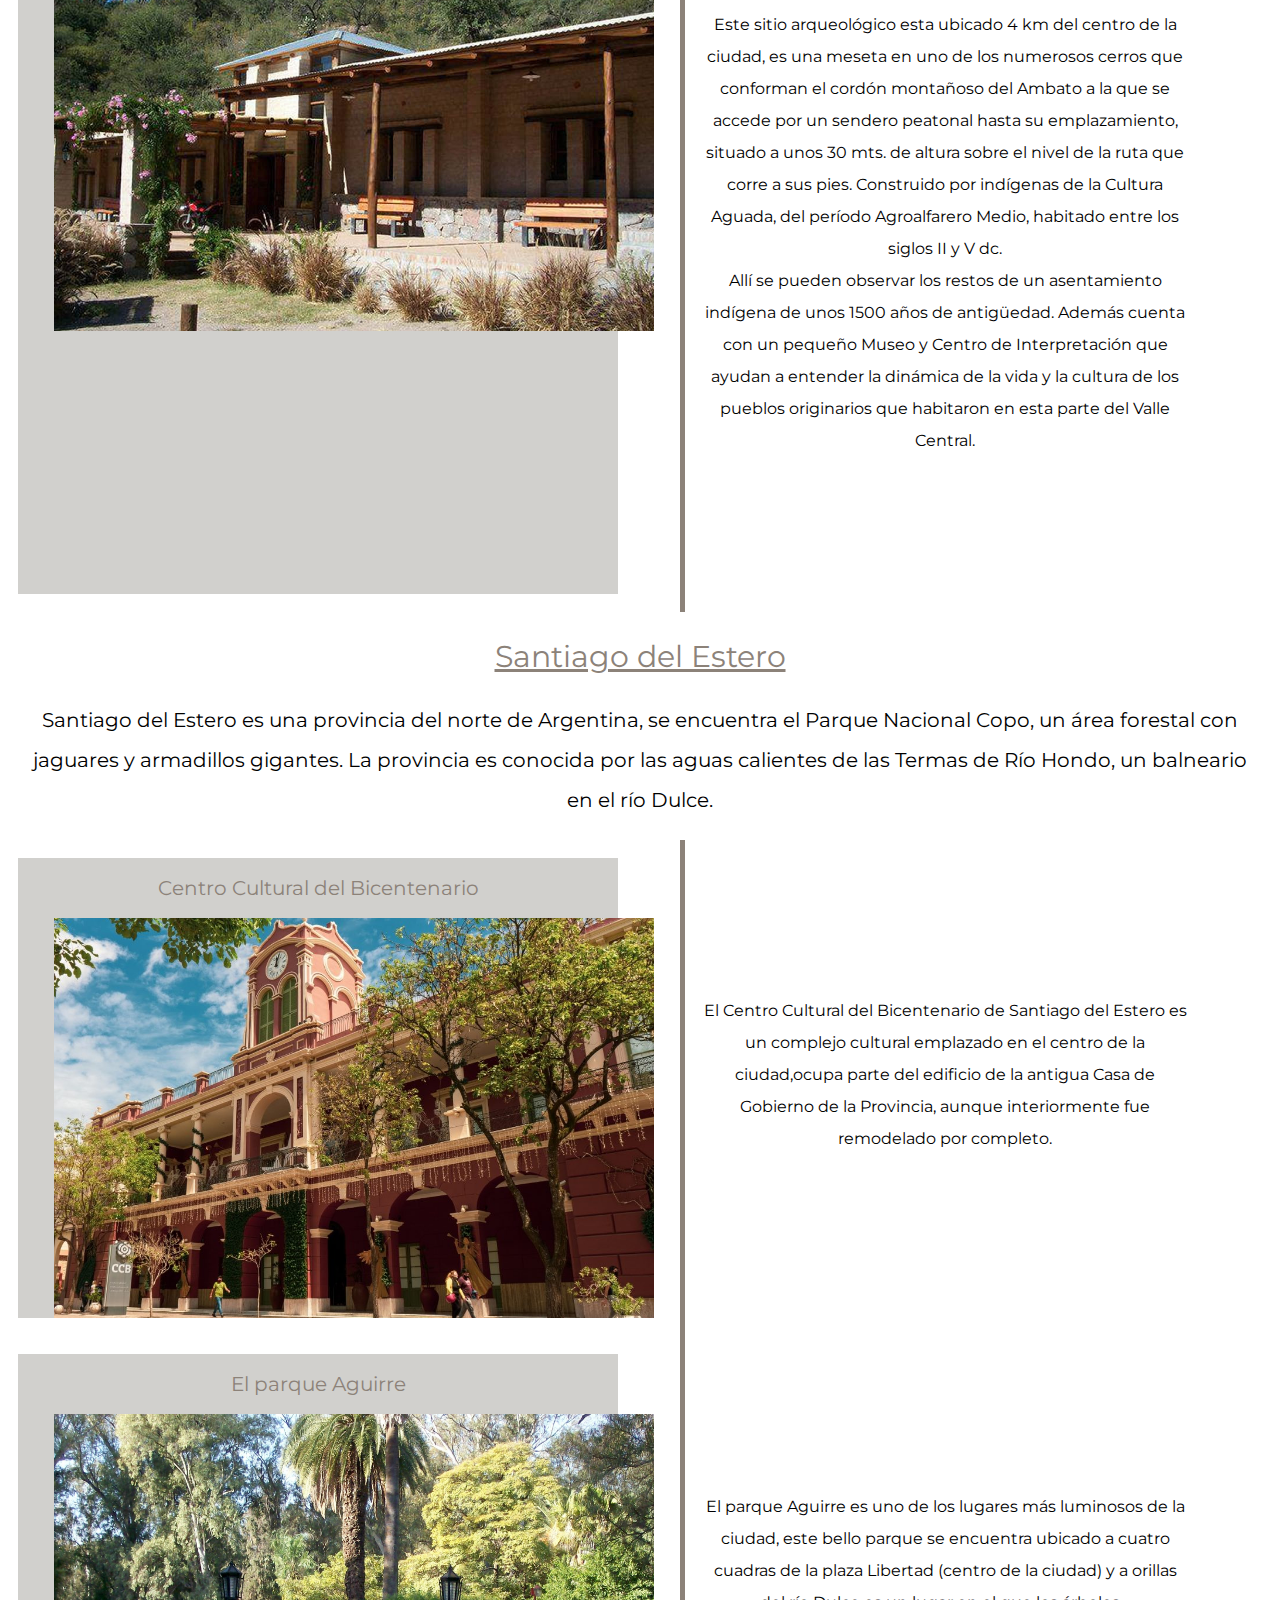
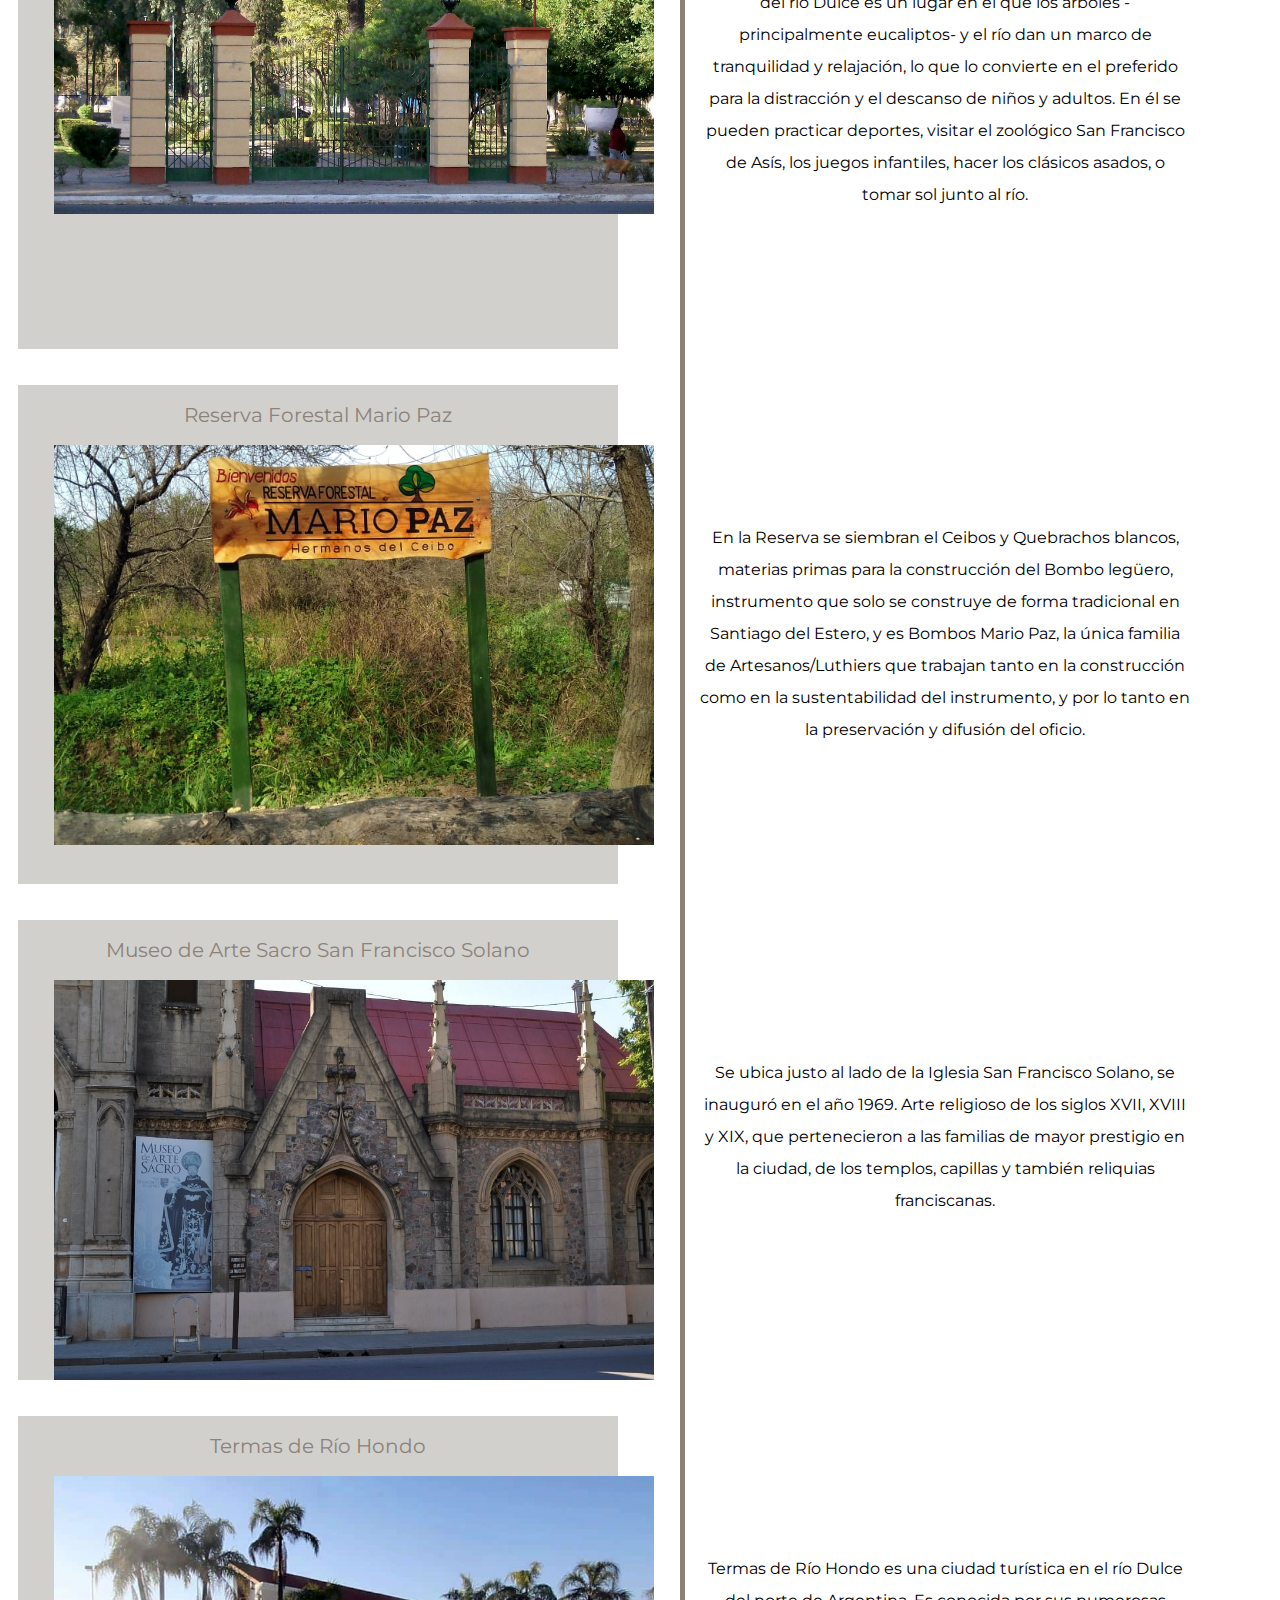
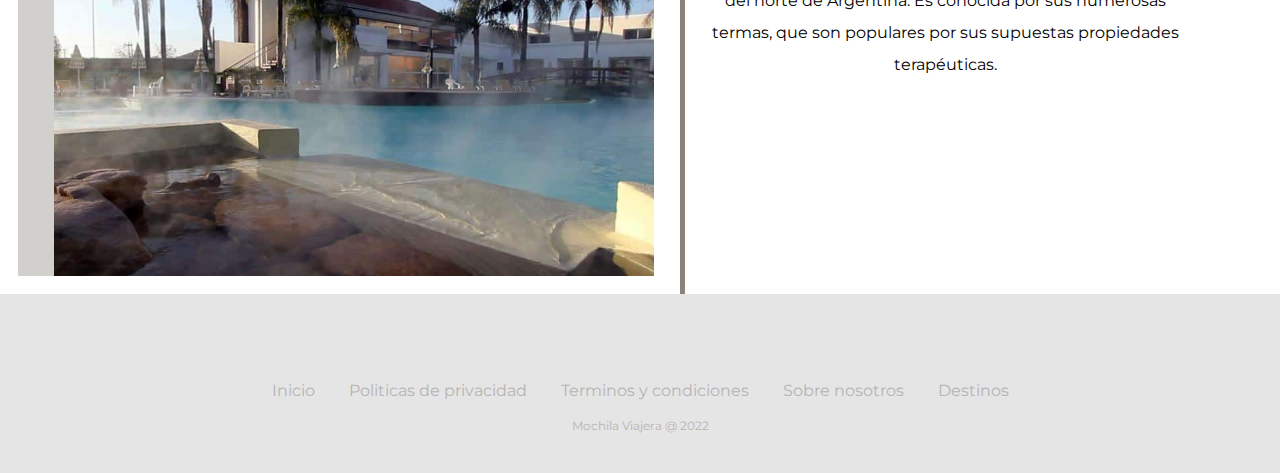
<file: zonanorte.html>
<!DOCTYPE html>
<html lang="en">
<head>
    <meta charset="UTF-8">
    <meta http-equiv="X-UA-Compatible" content="IE=edge">
    <meta name="viewport" content="width=device-width, initial-scale=1.0">
    <link rel="stylesheet" href="./css/styles.css" />
    <link rel="stylesheet" href="./css/main.css" />
    <link rel="stylesheet" href="./css/zonacuyo.css" />
    <link rel="stylesheet" href="https://cdnjs.cloudflare.com/ajax/libs/font-awesome/6.1.2/css/all.min.css"
        integrity="sha512-1sCRPdkRXhBV2PBLUdRb4tMg1w2YPf37qatUFeS7zlBy7jJI8Lf4VHwWfZZfpXtYSLy85pkm9GaYVYMfw5BC1A=="
        crossorigin="anonymous" referrerpolicy="no-referrer" />


    <title>Zona Norte</title>
</head>
<body>
    
    <header class="header">
        <nav class="nav">
            <div class="logo">

                <a href="./index.html"> <img src="img\mochila.png" alt="viaje" width="50" height="50"></a>
                <p>Mochila Viajera</p>
            </div>
            <button class="open-menu" aria-label="Abrir menu">
                <img src="img/menu.svg" alt="abrir menu">
            </button>
            <ul class="menu">
                <button class="close-menu" aria-label="Cerrar menu">
                    <img src="img/close-icon.svg" alt="cerrar menu">
                </button>
                <li><a href="./index.html">Inicio</a></li>
                <li><a href="./registrarse.html">Registro</a></li>
                <li><a href="./login.html">Inicia sesion</a></li>
                <li><a href="./contacto.html">Contacto</a></li>
            </ul>
        </nav>
    </header>
    <main>
        <section class="title">
            <div>
                <h1>
                    Zona Norte
                </h1>
                <!-- <ul class="listado">
                    <li>Salta</li>
                    <li>Jujuy</li>
                    <li>Tucumán</li>
                    <li>Santiago del Estero</li>
                    <li>Catamarca</li>
                </ul> -->
            </div>
        </section>
        <section class="info">
            <!--Salta-->
                <div class="destino-title">Salta</div>
                <div class="destino-description">
                    Salta es una provincia del noroeste de Argentina que abarca partes de la cordillera de los Andes, bosques de las Yungas y zonas semiáridas del Gran Chaco.
                    La capital, también llamada Salta, tiene arquitectura colonial, incluida la Catedral de Salta neoclásica. El Tren a las Nubes, un ferrocarril a gran altura. 
                    Y la pequeña localidad de Cafayate la cual es una vía de acceso a viñas y a las espectaculares formaciones rocosas de los Valles Calchaquíes.
                
                </div>
                <div class="destino-grid">
                <div class="destino-container">
                        <div class="destino-lugar">Catedral Basílica de Salta</div>
                        <div class="destino-img">
                            <img src="./img/slt-salta13-turismo.jpg">
                        </div>
                    </div>
                    <div class="line"></div>
                    <div class="destino-container2">
                        <div class="destino-text">
                            La Catedral Basílica de Salta, esta situada en el centro de la ciudad de Salta, es un magnífico edificio religioso, ricamente decorado y cuya visita es parte de casi todos los viajes de turismo en la región; fue declarado el 14 de junio de 1941 Monumento Histórico Nacional.
                        </div>
                    </div>
                </div>
                <div class="destino-grid">
                <div class="destino-container">
                    <div class="destino-lugar">El Tren de las Nubes</div>
                    <div class="destino-img">
                            <img src="./img/Tren_a_las_nubes_crossing_viaduct2.jpg">
                        </div>
                    </div>
                    <div class="line"></div>
                    <div class="destino-container2">
                        <div class="destino-text">
                            El Tren a las Nubes es un servicio ferroviario turístico argentino.
                        se aborda en la localidad de San Antonio de los Cobres y desde allí se realiza el recorrido hasta el Viaducto la Polvorilla.
                        <br>Antiguamente partía de la ciudad de Salta, atravesando el Valle de Lerma para introducirse en la Quebrada del Toro y llegar hasta la Puna de Atacama.
                            </div>
                        </div>
                    </div>    
                    <div class="destino-grid">
                    <div class="destino-container">
                        <div class="destino-lugar">Cafayate</div>
                        <div class="destino-img">
                                <img src="./img/cafayate-1.jpg">
                            </div>
                        </div>
                    <div class="line"></div>
                    <div class="destino-container2">
                        <div class="destino-text">
                            Se ubica en los valles Calchaquíes, un área conocida por sus formaciones rocosas rojizas. Hay varios viñedos en la zona y, en la localidad, el Museo de la Vid y el Vino explica el proceso de producción de este producto.
                            </div>
                        </div>
                    </div>
                    <div class="destino-grid">
                    <div class="destino-container">
                            <div class="destino-lugar">Museo de la Vid y el vino</div>
                            <div class="destino-img">
                                <img src="./img/museodelavid-.jpg">
    
                            </div>
                        </div>
                    <div class="line"></div>
                    <div class="destino-container2">
                        <div class="destino-text">
                            Otorga a los Valles Calchaquíes un atractivo turístico de primer nivel, que se integra al circuito de la Ruta del Vino. Propone una muestra dinámica e interactiva sobre la historia y características de los viñedos en los Valles Calchaquíes y de sus Vinos de Altura.
                            </div>
                        </div>
                    </div>
                <!--Jujuy-->
                    <div class="destino-title">Jujuy</div>
                    <div class="destino-description">
                        Se caracteriza por sus espectaculares formaciones rocosas y colinas de la Quebrada de Huamahuaca. 
                    </div>
                    <div class="destino-grid">
                        <div class="destino-container">
                                <div class="destino-lugar">Cerro de los 7 colores</div>
                                <div class="destino-img">
                                    <img src="./img/Cerrodelos7colores.jpg">
                                </div>
                            </div>
        
                            <div class="line"></div>
                            <div class="destino-container2">
                                <div class="destino-text">
                                    El Macizo de los Siete Colores es un cerro ubicado en las afueras de la ciudad de Purmamarca sobre la Ruta Nacional 52 que se dirige al Paso de Jama.
                            <br>La mejor forma de  excursionarlo es realizando un recorrido desde la ciudad de Purmamarca o realizando un trekking por la parte de atrás del cerro, llamado El Camino De Los Colorados, o escalarlo. También, se puede subir a los miradores que rodean Purmamarca para apreciarlo de frente
                                </div>
                        </div>
                    </div>
                    <div class="destino-grid">
                    <div class="destino-container">
                    <div class="destino-lugar">Museo Juan Galo Lavalle</div>
                        <div class="destino-img">
                        <img src="./img/museojuangalolavalle.jpg">
                        </div>
                    </div>
                        <div class="line"></div>
                        <div class="destino-container2">
                            <div class="destino-text">
                            En el museo se exhiben diferentes objetos que dan testimonio de la historia argentina. En esta antigua casona fue muerto el Gral. Juan Galo Lavalle la noche del 9 de Octubre de 1841. Dividido en 7 salas que testimonian distintos momentos de nuestra historia provincial y nacional, se destacan objetos pertenecientes a diferentes comunidades originarias, elementos religiosos coloniales, armamentos, documentos, cartas, un valioso estandarte de Guerra,el edificio responde a la tipología de vivienda colonial de patios.
                                </div>
                            </div>
                        </div>
                <!--Tucumán-->
                    <div class="destino-title">Tucumán</div>
                    <div class="destino-description">
                            Tucumán es una provincia ideal para pasear sin preocuparse demasiado por las condiciones climáticas. Con veranos calurosos e inviernos más que agradables, el Jardín de la República invita a respirar el verde de la naturaleza y la esencia de la ciudad en un clima que siempre le permitirá, sea cual sea la estación del año, conocer la ciudad, los ríos y valles de una manera cómoda y relajada.
                    </div>
                    <div class="destino-grid">
                    <div class="destino-container">
                        <div class="destino-lugar">Parque 9 de julio</div>
                        <div class="destino-img">
                            <img src="./img/parque-9-de-julio.jpg">
        
                            </div>
                        </div>
                    <div class="line"></div>
                    <div class="destino-container2">
                            <div class="destino-text">
                                Su nombre evoca la fecha en la que se declaró la independencia Argentina, 9 de julio de 1816, inaugurándose justamente para las fiestas del centenario (1916). 
                                Son muchos los elementos decorativos del parque: La Pérgola, El Rosedal, El Reloj Floral, el Reloj Solar y El Lago San Miguel que es un gran espejo de agua donde se puede disfrutar de un apacible día y el Museo de la Industria Azucarera: Casa Obispo Colombres.       
                                    </div>
                                </div>
                            </div>
                        <div class="destino-grid">
                        <div class="destino-container">
                            <div class="destino-lugar">Casa histórica de Tucumán</div>
                            <div class="destino-img">
                                <img src="./img/casa-historica-de-tucuman-3.jpg">
                            </div>
                        </div>
                        <div class="line"></div>
                        <div class="destino-container2">
                            <div class="destino-text">
                                La Casa de Tucumán, Casa Histórica de la Independencia o Casita de Tucumán es una casa colonial localizada en el centro de la ciudad argentina de San Miguel de Tucumán, donde un cuerpo de delegados de la mayoría de las Provincias Unidas del Río de la Plata, conocido como el Congreso de Tucumán, proclamó la declaración de independencia de la Argentina el 9 de julio de 1816. Fue declarada Monumento Histórico Nacional en 1941.
                                La casa es hoy el museo llamado oficialmente Museo casa Histórica de la Independencia.
                                    </div>
                                </div>
                        </div>
                        <div class="destino-grid">
                        <div class="destino-container">
                                    <div class="destino-lugar">Casa Obispo Colombres</div>
                                    <div class="destino-img">
                                        <img src="./img/casa-obispo-colombres.jpg">
                                    </div>
                                </div>
                            <div class="line"></div>
                            <div class="destino-container2">
                                    <div class="destino-text">
                                        Conocida también como Museo de la Industria Azucarera Obispo Colombres. Es uno de los más interesantes ejemplos de casonas coloniales de fines del siglo XVIII.
                                    </div>
                                </div>
                            </div>
                        <div class="destino-grid">
                            <div class="destino-container">
                                    <div class="destino-lugar">Convento San Francisco</div>
                                    <div class="destino-img">
                                        <img src="./img/SanFrancisco.jpg">
                                    </div>
                                    </div>
                                <div class="line"></div>
                                <div class="destino-container2">
                                    <div class="destino-text">
                                            La iglesia y convento de San Francisco de San Miguel de Tucumán, se encuentra ubicada en la esquina conformada por las calles San Martín y 25 de Mayo.
                                        <br>En su interior se guardan objetos históricos como por ejemplo: la mesa donde se firmó el acta de la Independencia de Argentina, la primera bandera nacional argentina enarbolada en Tucumán, el 8 de octubre de 1812, el altar mayor que fue realizado por indígenas de Misiones. Frente al altar se encuentra enterrado Monseñor José Agustín Molina, que fue prosecretario del Congreso de Tucumán en 1816. En unas de las alas del convento tuvieron su alojamiento y enfermería las tropas de Manuel Belgrano luego de la Batalla de Tucumán.
                                    </div>
                                </div>
                            </div>
                    <!--Catamarca-->
                        <div class="destino-title">Catamarca</div>
                        <div class="destino-description">
                            Catamarca es una provincia del noroeste de Argentina, que limita con Chile. Sus impresionantes paisajes incluyen sierras adornadas con cactus en el este y altiplanos inhóspitos andinos en el noroeste.
                            </div>
                        <div class="destino-grid">
                        <div class="destino-container">
                            <div class="destino-lugar">Catedral Basílica de Nuestra Señora del Valle</div>
                            <div class="destino-img">
                                <img src="./img/catedral_Carolina-Cabrera_27.jpg">
                            </div>
                        </div>
                        <div class="line"></div>
                        <div class="destino-container2">
                            <div class="destino-text">
                                La Catedral Basílica del Santísimo Sacramento y Santuario de Nuestra Señora del Valle se encuentra en la ciudad de San Fernando del Valle de Catamarca, capital de la provincia de Catamarca.
                                <br>El templo actual es el tercero levantado en ese lugar. La primera se inauguró en 1695; la segunda construida entre 1734 y 1744. Hay quienes afirman que es el quinto templo de la Virgen teniendo en cuenta los dos anteriores de Valle Viejo
                                </div>
                            </div>
                        </div>
                        <div class="destino-grid">
                            <div class="destino-container">
                                <div class="destino-lugar">Dique Jumeal</div>
                                <div class="destino-img">
                                    <img src="./img/Dique-El-Jumeal_Carolina-Cabrera_50.jpg">
                                </div>
                            </div>
                        <div class="line"></div>
                        <div class="destino-container2">
                            <div class="destino-text">
                                Dique El Jumeal es un espejo de agua, rodeado por pequeñas montañas, ubicado a 4km del centro de la Ciudad de San Fernando del Valle de Catamarca.En este lugar uno puede apreciar la flora autóctona del valle central, es ideal para caminatas y ciclismo ya que cuenta con bicisendas. 
                                <br>Además cuenta con un mirador en el que se puede apreciar una vista panorámica privilegiada de toda la ciudad
                                </div>
                            </div>
                        </div>
                        <div class="destino-grid">
                        <div class="destino-container">
                            <div class="destino-lugar">Pueblo perdido de la Quebrada</div>
                                <div class="destino-img">
                                <img src="./img/pueblo-perdido-quebrada-1.jpg">
                                </div>
                            </div>
                        <div class="line"></div>
                        <div class="destino-container2">
                            <div class="destino-text">
                                    Este sitio arqueológico esta ubicado 4 km del centro de la ciudad, es una meseta en uno de los numerosos cerros que conforman el cordón montañoso del Ambato a la que se accede por un sendero peatonal hasta su emplazamiento, situado a unos 30 mts. de altura sobre el nivel de la ruta que corre a sus pies. Construido por indígenas de la Cultura Aguada, del período Agroalfarero Medio, habitado entre los siglos II y V dc.
                                    <br>Allí se pueden observar los restos de un asentamiento indígena de unos 1500 años de antigüedad. Además cuenta con un pequeño Museo y Centro de Interpretación que ayudan a entender la dinámica de la vida y la cultura de los pueblos originarios que habitaron en esta parte del Valle Central.
                                    </div>
                                </div>
                            </div>
                    <!--Santiago del Estero-->
                        <div class="destino-title">Santiago del Estero</div>
                        <div class="destino-description">
                            Santiago del Estero es una provincia del norte de Argentina, se encuentra el Parque Nacional Copo, un área forestal con jaguares y armadillos gigantes. La provincia es conocida por las aguas calientes de las Termas de Río Hondo, un balneario en el río Dulce.
                            </div>
                        <div class="destino-grid">
                        <div class="destino-container">
                                <div class="destino-lugar">Centro Cultural del Bicentenario</div>
                                <div class="destino-img">
                                        <img src="./img/1.-CENTRO-CULTURAL-DEL-BICENTENARIO-1024x798.jpg">
                                        </div>
                                    </div>
                        <div class="line"></div>
                        <div class="destino-container2">
                                    <div class="destino-text">
                                    El Centro Cultural del Bicentenario de Santiago del Estero es un complejo cultural emplazado en el centro de la ciudad,ocupa parte del edificio de la antigua Casa de Gobierno de la Provincia, aunque interiormente fue remodelado por completo.
                                </div>
                            </div>
                        </div>
                        <div class="destino-grid">
                        <div class="destino-container">
                            <div class="destino-lugar">El parque Aguirre</div>
                            <div class="destino-img">
                                <img src="./img/parqueaguirre.jpg">
                                </div>
                            </div>
                        <div class="line"></div>
                        <div class="destino-container2">
                            <div class="destino-text">
                                El parque Aguirre es uno de los lugares más luminosos de la ciudad, este bello parque se encuentra ubicado a cuatro cuadras de la plaza Libertad (centro de la ciudad) y a orillas del río Dulce es un lugar en el que los árboles -principalmente eucaliptos- y el río dan un marco de tranquilidad y relajación, lo que lo convierte en el preferido para la distracción y el descanso de niños y adultos. En él se pueden practicar deportes, visitar el zoológico San Francisco de Asís, los juegos infantiles, hacer los clásicos asados, o tomar sol junto al río.
                                </div>
                            </div>
                        </div>
                        <div class="destino-grid">
                        <div class="destino-container">
                            <div class="destino-lugar">Reserva Forestal Mario Paz</div>
                            <div class="destino-img">
                                <img src="./img/reservaforestal.jpg">
                            </div>
                        </div>
                    <div class="line"></div>
                    <div class="destino-container2">
                        <div class="destino-text">
                                En la Reserva se siembran el Ceibos y Quebrachos blancos, materias primas para la construcción del Bombo legüero, instrumento que solo se construye de forma tradicional en Santiago del Estero, y es Bombos Mario Paz, la única familia de Artesanos/Luthiers que trabajan tanto en la construcción como en la sustentabilidad del instrumento, y por lo tanto en la preservación y difusión del oficio. 
                                </div>
                        </div>
                    </div>
                    <div class="destino-grid">
                    <div class="destino-container">
                    <div class="destino-lugar">Museo de Arte Sacro San Francisco Solano</div>
                            <div class="destino-img">
                            <img src="./img/museosantiagodelestero.jpg">
                        </div>
                    </div>
                    <div class="line"></div>
                    <div class="destino-container2">
                        <div class="destino-text">
                            Se ubica justo al lado de la Iglesia San Francisco Solano, se inauguró en el año 1969. Arte religioso de los siglos XVII, XVIII y XIX, que pertenecieron a las familias de mayor prestigio en la ciudad, de los templos, capillas y también reliquias franciscanas. 
                            </div>
                        </div>
                    </div>
                    <div class="destino-grid">
                    <div class="destino-container">
                    <div class="destino-lugar">Termas de Río Hondo</div>
                        <div class="destino-img">
                        <img src="./img/termas-de-rio-hondo-2.jpg">
                        </div>
                    </div>
                    <div class="line"></div>
                    <div class="destino-container2">
                        <div class="destino-text">
                            Termas de Río Hondo es una ciudad turística en el río Dulce del norte de Argentina. Es conocida por sus numerosas termas, que son populares por sus supuestas propiedades terapéuticas.
                            </div>
                        </div>
                    </div>
                <footer>
                    <section class="footer">
                        <div class="social">
                            <a href="#"><i class="fab fa-instagram"></i></a>
                            <a href="#"><i class="fab fa-twitter"></i></a>
                            <a href="#"><i class="fab fa-facebook"></i></a>
                            <a href="#"><i class="fab fa-youtube"></i></a>
            
                        </div>
                        <ul class="list">
                            <li>
                                <a href="index.html">Inicio</a>
                            </li>
                            <li>
                                <a href="#">Politicas de privacidad</a>
                            </li>
                            <li>
                                <a href="#">Terminos y condiciones</a>
                            </li>
                            <li>
                                <a href="#">Sobre nosotros</a>
                            </li>
                            <li>
                                <a href="#">Destinos</a>
                            </li>
                        </ul>
                        <p class="copyright">
                            Mochila Viajera @ 2022
                        </p>
                    </section>
                </footer>
</body>
</html>
</file>
<file: css/main.css>
@import url("https://fonts.googleapis.com/css2?family=Noto+Sans:wght@700&display=swap");
@import url('https://fonts.googleapis.com/css2?family=Montserrat:wght@300;500;600&family=Noto+Sans:wght@700&display=swap');

* {
    margin: 0;
    padding: 0;
}

body {
    font-family: 'Montserrat', sans-serif;
}

main {
    /* position: relative; */
    min-height: 100vh;
}

.carrusel {
    height: 65vh;
    display: flex;
    align-items: center;
}

.carrusel-items {
    display: flex;
    overflow-x: hidden;
    overflow-y: hidden;
    padding: 30px 0px;
}

.carrusel-item {
    min-width: 300px;
    max-width: 300px;
    height: 200px;
    outline: 2px black;
    cursor: pointer;
}

.carrusel-item img {
    width: 100%;
    height: 100%;
    object-fit: cover;
}

.carrusel-item:hover {
    transform: scale(1.2);
}

.vertical-padding {
    padding-top: 25px;
    padding-bottom: 25px;
}

a {
    text-decoration: none;
}

/* Header */
.header {
    box-shadow: 0 5px 15px #e5e5e5;
    text-align: center;
    background-color: #8c8279;
    /* align-items: center; */
}

/* Navbar */
.nav {
    display: flex;
    justify-content: space-between;
    flex-direction: row;
    padding: 10px 10px;
    align-items: center;
}

.li {
    list-style: none;
}

/* Logo */
.logo {
    display: flex;
    align-items: center;
    font-size: 18px;
    font-weight: 500;
    color: #fff;
}

.logo img {
    border-radius: 50%;
}

.logo p {
    padding: 10px;
}

/* Menu */
.menu {
    flex-direction: column;
    position: fixed;
    left: 0;
    top: 0;
    width: 100%;
    align-items: center;
    background-color: #8c8279;
    height: 100%;
    overflow-y: auto;
    opacity: 0;
    pointer-events: none;
    transition: opacity 0.3s;
    margin-top: -1000px;
}

.menu li {
    padding: 10px 0;
    list-style: none;
}

.menu a {
    color: #fff;
    font-size: 15px;
    font-weight: 500;
    align-items: center;
}


.open-menu,
.close-menu {
    display: block;
    border: none;
    background: none;
    cursor: pointer;
}

.open-menu i {
    color: white;
    font-size: 20px;
    margin-right: 15px;
}

.close-menu {
    align-self: flex-end;
    padding: 20px 15px;
}

.close-menu i {
    color: white;
    font-size: 25px;
}

/* .open-menu {
    align-self: flex-end;
    border: none;
    background: none;
    cursor: pointer;
    padding-top: 20px;
} */

.menu_opened {
    opacity: 1;
    pointer-events: all;
    margin-top: 0;
}

/* Footer */
.footer {
    padding: 40px 0;
    background-color: #e5e5e5;
    bottom: 0;
    width: 100%;
}

.footer .social {
    text-align: center;
    padding-bottom: 25px;
}

.footer .social a {
    font-size: 25px;
    color: darkgrey;
    display: inline-block;
    margin: 0 8px;
    opacity: 0.75;
}

.footer .social a:hover {
    opacity: 1;
}

.footer ul {
    margin-top: 0;
    padding: 0;
    line-height: 1.6;
    margin-bottom: 0;
    text-align: center;
}

.footer ul li a {
    color: darkgrey;
    text-decoration: none;
    opacity: 0.8;
}

.footer ul li {
    display: inline-block;
    padding: 0 15px;
}

.footer ul li a:hover {
    opacity: 1;
}

.footer .copyright {
    margin-top: 15px;
    text-align: center;
    font-size: 12px;
    color: #8c8279;
    opacity: 0.5;
}

@media (min-width: 950px) {
    .vertical-padding {
        padding-top: 70px;
        padding-bottom: 70px;
    }

    a {
        text-decoration: none;
    }


    /* Navbar */
    .nav {
        position: relative;
        justify-content: space-between;
        flex-direction: row;
        padding: 10px;
    }

    .li {
        list-style: none;
    }

    /* Menu */
    .menu {
        display: flex;
        pointer-events: all;
        position: fixed;
        flex-direction: row;
        position: relative;
        opacity: 1;
        justify-content: flex-end;
        margin-top: 0;
    }

    .menu li {
        padding: 0 15px;
        list-style: none;
    }

    .menu a {
        font-size: 17px;
        font-weight: 500;
        align-items: center;
        line-height: 50px;
    }

    .open-menu,
    .close-menu {
        display: none;
    }
}

@media (min-width: 1200px) {
    .vertical-padding {
        padding-top: 70px;
        padding-bottom: 70px;
    }

    a {
        text-decoration: none;
    }


    /* Navbar */
    .nav {
        position: relative;
        justify-content: space-between;
        flex-direction: row;
        padding: 10px;
    }

    .li {
        list-style: none;
    }

    /* Menu */
    .menu {
        display: flex;
        pointer-events: all;
        position: fixed;
        flex-direction: row;
        position: relative;
        opacity: 1;
        justify-content: flex-end;
        margin-top: 0;
    }

    .menu li {
        padding: 0 15px;
        list-style: none;
    }

    .menu a {
        font-size: 17px;
        font-weight: 500;
        align-items: center;
        line-height: 50px;
    }

    .open-menu,
    .close-menu {
        display: none;
    }
}
</file>
<file: css/form.css>
.contacto-container {
    background-image: url(https://wallpapercave.com/wp/wp5240508.jpg);
    background-position: center;
    background-size: cover;
    margin-top: 15%;
    padding: 30px 30px;
    margin-bottom: 15%;
}

.contacto-form {
    background-color: #fff;
    width: 90%;
    max-width: 400px;
    border-radius: 1em;
    padding: 3.5em 1em;
    margin: auto;
}

.contacto {
    display: grid;
    width: 100%;
    gap: 1em;
    grid-auto-columns: 100%;
}

.contacto-input {
    font-family: inherit;
    padding: .8em 1em;
    outline: none;
    border: none;
    border: 1px solid #bbb0b0;
    border-radius: 0.2em;
}

.contacto-input--message {
    resize: none;
    padding: 1.8em 1em;
    margin-bottom: 1.5em;
}

.contacto-submit {
    font-family: inherit;
    font-size: 1em;
    background-color: cadetblue;
    color: #fff;
    border: none;
    font-weight: 300;
    padding: .7em 0;
    border-radius: .2em;
    cursor: pointer;
}

.contacto-titulo {
    text-align: center;
    font-size: 1.9rem;
    margin-bottom: .4em;
}

.contacto-span {
    text-align: center;
    
}
.contacto-span a{
    color:cadetblue;
}

@media (min-width: 950px) {
    .contacto-container {
        margin-top: 10%;
        margin-bottom: 5%;
    }

    .contacto-form {

        padding: 3.5em 1.5em;

    }
}

@media (min-width: 1200px) {
    .contacto-container {
        margin-top: 10%;
        margin-bottom: 5%;
    }

    .contacto-form {

        padding: 3.5em 1.5em;

    }
}
</file>
<file: css/styles.css>
.vertical-padding {
    padding-top: 70px;
    padding-bottom: 70px;
}

/* Botones destino */
.destinos {
    text-align: center;
    margin-top: 10%;
    margin-bottom: 0;
}

.destinos-div {
    background-image: url(https://wallpapercave.com/wp/wp5240508.jpg);
    background-position: center;
    background-size: cover;
    padding-bottom: 20px;
    padding-top: 20px;
}

.destinos-title {
    font-size: 30px;
    font-weight: bold;
    padding: 0;
    margin: 0;
    color: #8c8279;
    font-family: "Montserrat", sans-serif;
    /* background: #8c8279; */
    margin-bottom: 20px;
    margin-top: 20px;
}

.destinos-opt {
    margin: 20px auto;
}

.destinos-opt button {
    background-color: #8c8279;
    color: #fff;
    border: none;
    font-size: 20px;
    font-family: "Montserrat", sans-serif;
    padding: 0.5em 1em;
    border-radius: 7px;
    cursor: pointer;

}

.destinos-btn a {
    color: white;
}

.destinos-opt button:hover {
    filter: brightness(130%);
    box-shadow: 0 12px 16px 0 rgba(0, 0, 0, 0.24),
        0 17px 50px 0 rgba(0, 0, 0, 0.19);
}
.card-container p{
font-size: 15px;
text-align: center;
margin-bottom: 15px;
}
#mostrar {
    width: 250px;
    text-align: center;
    margin-top: 10%;
    margin-bottom: 0;
}

.destinos-array {
    margin: 20px auto;
    text-align: center;
    border-radius: 5px;
    box-shadow: 1px 1px 1px 1px rgb(212, 212, 212);
}

.destinos-array img {
    width: 400px;
    height: 275px;
    opacity: 0.9;
}

.destinos-array h3 {
    font-size: 15px;
    color: #8c8279;
}

/* TABLET */
@media (min-width: 950px) {

    .vertical-padding {
        padding-top: 70px;
        padding-bottom: 70px;
    }

    .destinos {
        text-align: center;
    }

    .destinos-div {
        display: flex;
        flex-direction: row;
        padding-bottom: 150px;
        padding-top: 150px;
    }

    .destinos-title {
        font-size: 30px;
    }

    .destinos-opt button {
        font-size: 20px;
        padding: 0.5em 1em;
    }
}

/* PC */
@media (min-width: 1200px) {

    .destinos {
        text-align: center;
        margin-top: 5%;
    }

    .destinos-div {
        display: flex;
        flex-direction: row;
        padding-bottom: 150px;
        padding-top: 150px;
        justify-content: space-between;
    }

    .destinos-title {
        font-size: 40px;
    }

    .destinos-opt button {
        font-size: 30px;
        padding: 0.5em 1em;
    }

    .destinos-array {
        margin: 5px 5px;
    }

    #mostrar_destinos {
        text-align: center;
        display: flex;
        flex-direction: row;
        justify-content: space-between;
    }
}
</file>
<file: css/zonacuyo.css>
.title {
    text-align: center;
    margin-top: 40px;
    margin-bottom: 30px;
    font-size: 25px;
    color: #8c8279;

}

.title h1 {
    padding: 1% 1%;
    /* background-color: #d1d0cd;
    border-radius: 10rem; */
}

.listado {
    font-size: 18px;
    padding: 10px 10px;
    color: black;

}

.listado li {

    padding: 7px 0;
    list-style: none;

}

.info {
    text-align: center;
}

.destino-grid {
    display: grid;
    grid-row: auto;
}

.destino-container {
    /* margin: 2% 2%; */
    background-color: #d1d0cd;
    width: 100%;

}
.destino-img{
    margin-right: 5%;
    margin-left: 6%;
    width: 88%;
    margin-bottom: -29px;
}
.destino-img img {
    width: 100%;
    height: 200px;
    object-fit: cover;
}

.destino-title {
    text-decoration: underline;
    margin: 2% 2%;
    font-size: 27px;
    color: #8c8279;
}

.destino-description {
    font-size: medium;
    line-height: 2em;
    margin: 1.5% 2%;
}

.destino-text {
    font-size: medium;
    line-height: 2em;
    margin: 1.5% 2%;
    margin-top: 38px;
}

.destino p {
    font-size: medium;
    line-height: 2em;
    margin: 1.5% 2%;
}

.destino-lugar {
    color: #8c8279;
    margin: 3% 3%;
    font-size: 20px;
}

@media(min-width: 820px){
    .destino-img img {
        height: 400px;
    }
}

@media (min-width: 1200px) {
    .title {
        font-size: 35px;
    }

    .destino-grid {
        display: grid;
        grid-template-columns: auto 10px auto;
    }

    .destino-container {
        margin: 3% 3%;
        background-color: #d1d0cd;
    }

    .destino-container2 {
        margin: 3% 3%;
    }

    .destino-container2 .destino-text {
        text-align: center;
        justify-content: center;
    }

    .destino-img img {
        float: left;
        width: 600px;
        height: 400px;
        object-fit: cover;
    }

    .destino-text {
        font-size: 1rem;
        line-height: 2em;
        margin: 1.5% 1%;
        padding: 20% 10%;
    }

    .line {
        background-color: #8c8279;
        padding-left: 5px;
        margin-left: 80px;
    }

    .destino-title {
        font-size: 30px;
        color: #8c8279;
    }

    .destino-description {
        font-size: 20px;
        text-align: center;

    }
}
</file>
